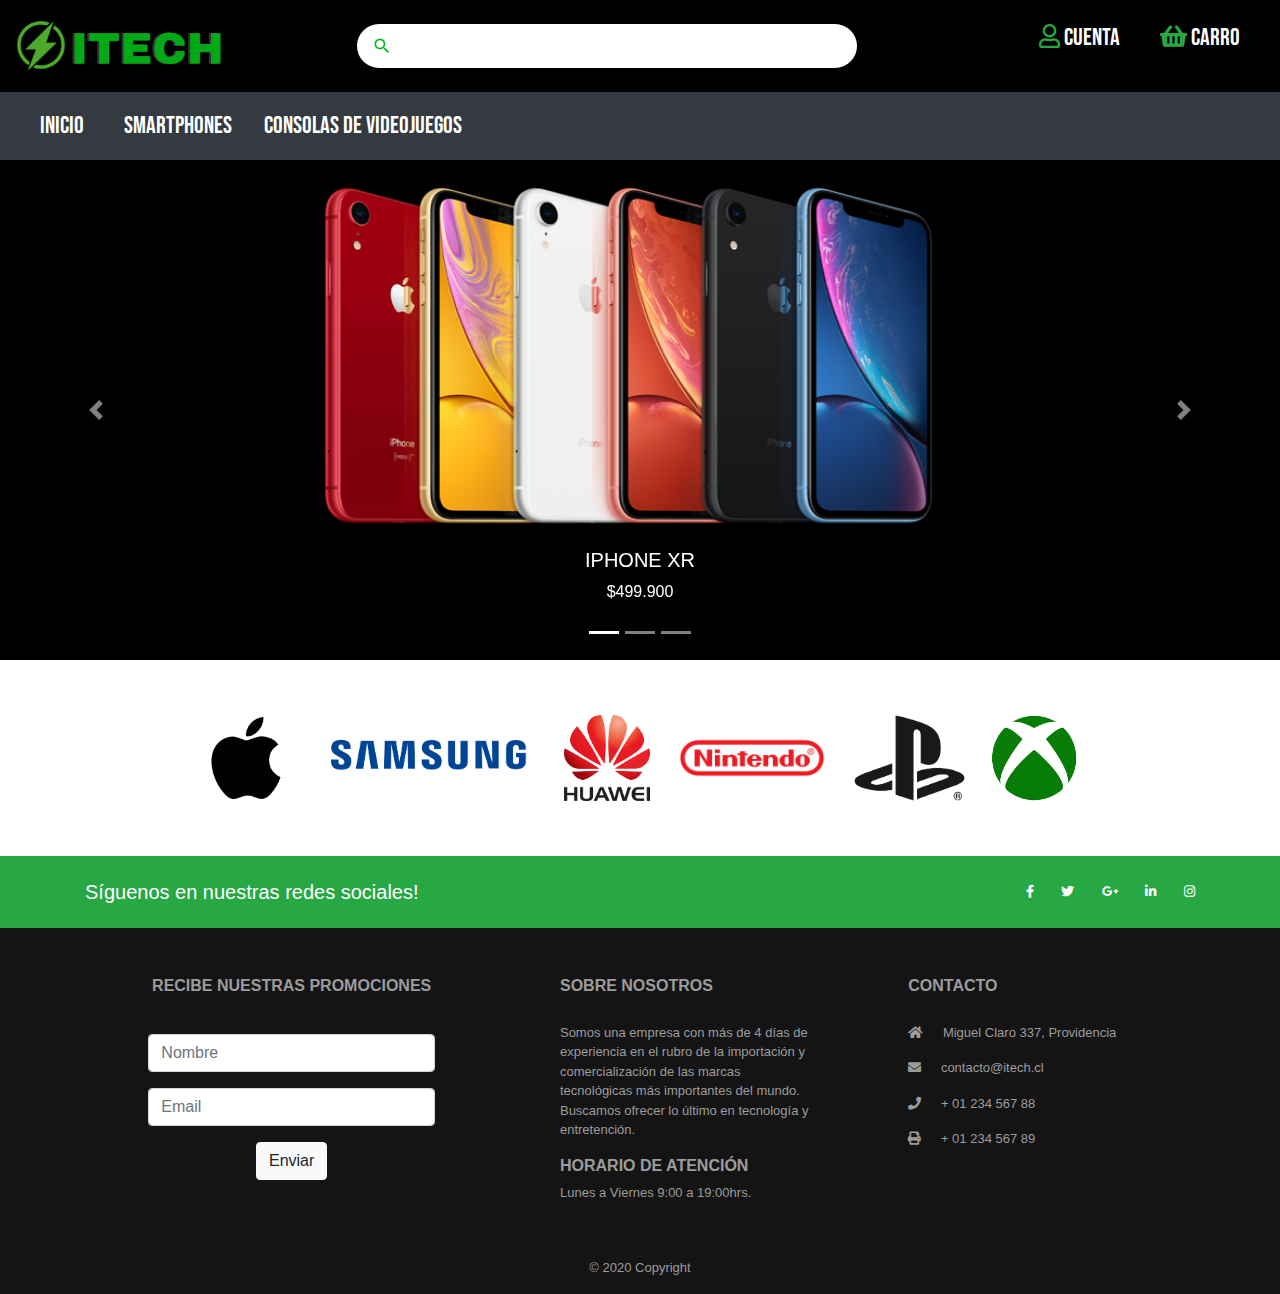
<file: index.html>
<!DOCTYPE html>
<html lang="en">

<head>
  <meta charset="UTF-8">
  <meta name="viewport" content="width=device-width, initial-scale=1.0">
  <link rel="stylesheet" href="https://stackpath.bootstrapcdn.com/bootstrap/4.4.1/css/bootstrap.min.css"
    integrity="sha384-Vkoo8x4CGsO3+Hhxv8T/Q5PaXtkKtu6ug5TOeNV6gBiFeWPGFN9MuhOf23Q9Ifjh" crossorigin="anonymous">
  <link href="https://fonts.googleapis.com/css?family=Bebas+Neue&display=swap" rel="stylesheet">
  <link rel="stylesheet" href="css/style.css">
  <link rel="stylesheet" href="https://cdnjs.cloudflare.com/ajax/libs/font-awesome/5.9.0/css/all.css">
  <script src="https://code.jquery.com/jquery-3.4.1.slim.min.js"
    integrity="sha384-J6qa4849blE2+poT4WnyKhv5vZF5SrPo0iEjwBvKU7imGFAV0wwj1yYfoRSJoZ+n"
    crossorigin="anonymous"></script>
  <script src="https://cdn.jsdelivr.net/npm/popper.js@1.16.0/dist/umd/popper.min.js"
    integrity="sha384-Q6E9RHvbIyZFJoft+2mJbHaEWldlvI9IOYy5n3zV9zzTtmI3UksdQRVvoxMfooAo"
    crossorigin="anonymous"></script>
  <script src="https://stackpath.bootstrapcdn.com/bootstrap/4.4.1/js/bootstrap.min.js"
    integrity="sha384-wfSDF2E50Y2D1uUdj0O3uMBJnjuUD4Ih7YwaYd1iqfktj0Uod8GCExl3Og8ifwB6"
    crossorigin="anonymous"></script>
  <link rel="icon" href="img/thunder.png">
  <title>Itech | Inicio </title>
</head>

<body>
  <!-- Navbar 1 -->
  <nav class="navbar top-navbar navbar-expand-lg d-flex justify-content-between py-3">
    <a class="text-decoration-none" href="index.html"><img src="img/thunder.png" width="50" alt=""> <img
        src="img/ITECH.png" height="45" alt=""></a>
    <form class=" navbar-search form-inline my-2 ">
      <div class="big-input-bar">
        <div class="search-icon-box">
          <span class="search-icon">
            <svg focusable="false" xmlns="http://www.w3.org/2000/svg" viewBox="0 0 24 24">
              <path
                d="M15.5 14h-.79l-.28-.27A6.471 6.471 0 0 0 16 9.5 6.5 6.5 0 1 0 9.5 16c1.61 0 3.09-.59 4.23-1.57l.27.28v.79l5 4.99L20.49 19l-4.99-5zm-6 0C7.01 14 5 11.99 5 9.5S7.01 5 9.5 5 14 7.01 14 9.5 11.99 14 9.5 14z">
              </path>
            </svg>
          </span>
        </div>
        <div class="input-bar">
          <input class="input" type="text">
        </div>
      </div>
    </form>
    <div>
      <ul>
        <li class="dropdown mx-2">
          <a class="text-white pb-5 text-decoration-none mr-4" href="#" id="navbarDropdown" role="button"
            data-toggle="dropdown" aria-haspopup="true" aria-expanded="false">
            <i class="far fa-user text-success"></i> <span class="topnav-item">CUENTA</span>
          </a>
          <div class="dropdown-menu text-left" aria-labelledby="navbarDropdown">
            <a class="dropdown-item text-dark my-1" href="#" data-toggle="modal" data-target="#loginModal">INICIAR
              SESIÓN</a>
            <a class="dropdown-item text-dark my-1" href="#" data-toggle="modal" data-target="#signupModal">CREAR
              CUENTA</a>
          </div>
        </li>
        <li class="mx-2">
          <a class="text-white text-decoration-none mr-3" href="#"><i class="fas fa-shopping-basket text-success"></i>
            <span class="topnav-item">CARRO</span></a>
        </li>
      </ul>
    </div>
  </nav>
  <!-- Navbar 2 -->
  <nav class="navbar navbar-expand-lg navbar-dark bg-dark">
    <button class="navbar-toggler" type="button" data-toggle="collapse" data-target="#navbarNav"
      aria-controls="navbarNav" aria-expanded="false" aria-label="Toggle navigation">
      <span class="navbar-toggler-icon"></span>
    </button>
    <div class="collapse navbar-collapse" id="navbarNav">
      <ul class="navbar-nav">
        <li class="nav-item mx-3">
          <a class="nav-link text-white" href="index.html">INICIO</a>
        </li>
        <li class="nav-item dropdown mt-2 mx-3">
          <a class="text-white pb-5 text-decoration-none" href="#" id="navbarDropdown" role="button"
            data-toggle="dropdown" aria-haspopup="true" aria-expanded="false">
            Smartphones
          </a>
          <div class="dropdown-menu text-center" aria-labelledby="navbarDropdown">
            <a class="dropdown-item text-dark px-3 py-1" href="iphones.html">iPhone</a>
            <a class="dropdown-item text-dark px-3 py-1" href="samsungs.html">Samsung</a>
            <a class="dropdown-item text-dark px-3 py-1" href="huawei.html">Huawei</a>
          </div>
        </li>
        <li class="nav-item dropdown mt-2 mx-3">
          <a class="text-white pb-5 text-decoration-none" href="#" id="navbarDropdown" role="button"
            data-toggle="dropdown" aria-haspopup="true" aria-expanded="false">
            Consolas de videojuegos
          </a>
          <div class="dropdown-menu text-center" aria-labelledby="navbarDropdown">
            <a class="dropdown-item text-dark px-3 py-1" href="nintendo.html">NINTENDO</a>
            <a class="dropdown-item text-dark px-3 py-1" href="playstation.html">PLAYSTATION</a>
            <a class="dropdown-item text-dark px-3 py-1" href="xbox.html">XBOX</a>
          </div>
        </li>
      </ul>
    </div>
  </nav>
  <!-- Carousel -->
  <div id="carouselExampleCaptions" class="carousel slide carousel-fade" data-ride="carousel">
    <ol class="carousel-indicators">
      <li data-target="#carouselExampleCaptions" data-slide-to="0" class="active"></li>
      <li data-target="#carouselExampleCaptions" data-slide-to="1"></li>
      <li data-target="#carouselExampleCaptions" data-slide-to="2"></li>
    </ol>
    <div class="carousel-inner">
      <div class="carousel-item active">
        <a href="iphones.html"><img src="img/iphones.jpg" class="d-block w-100" alt="..."></a>
        <div class="carousel-caption d-none d-md-block">
          <h5>IPHONE XR</h5>
          <p>$499.900</p>
        </div>
      </div>
      <div class="carousel-item">
        <a href="nintendo.html"><img src="img/switch.jpg" class="d-block w-100" alt="..."></a>
        <div class="carousel-caption d-none d-md-block">
          <h5>NINTENDO SWITCH</h5>
          <p>$299.990</p>
        </div>
      </div>
      <div class="carousel-item">
        <a href="xbox.html"><img src="img/xbox.jpg" class="d-block w-100" alt="..."></a>
        <div class="carousel-caption d-none d-md-block">
          <h5>XBOX ONE</h5>
          <p>$349.990</p>
        </div>
      </div>
    </div>
    <a class="carousel-control-prev" href="#carouselExampleCaptions" role="button" data-slide="prev">
      <span class="carousel-control-prev-icon" aria-hidden="true"></span>
      <span class="sr-only">Previous</span>
    </a>
    <a class="carousel-control-next" href="#carouselExampleCaptions" role="button" data-slide="next">
      <span class="carousel-control-next-icon" aria-hidden="true"></span>
      <span class="sr-only">Next</span>
    </a>
  </div>
  <!-- Logos -->
  <div class="logos container my-5">
    <div class="row justify-content-center">
      <div class="logo">
        <a href="iphones.html"><img src="img/Logo-apple.png" class="btn" height="100" alt=""></a>
      </div>
      <div class="logo">
        <a href="samsungs.html"><img src="img/Logo-Samsung.png" class="btn" height="100" alt=""></a>
      </div>
      <div class="logo">
        <a href="huawei.html"><img src="img/Logo-huawei.png" class="btn" height="100" alt=""></a>
      </div>
      <div class="logo">
        <a href="nintendo.html"><img src="img/Logo-nintendo.png" class="btn" height="100" alt=""></a>
      </div>
      <div class="logo">
        <a href="playstation.html"><img src="img/Logo-play.png" class="btn" height="100" alt=""></a>
      </div>
      <div class="logo">
        <a href="xbox.html"><img src="img/Logo-xbox.png" class="btn" height="100" alt=""></a>
      </div>
    </div>
  </div>

  <!-- Footer -->
  <footer class="page-footer font-small footer">
    <div class="bg-success">
      <div class="container">

        <div class="row py-4 d-flex align-items-center text-white">

          <div class="col-md-6 col-lg-5 text-center text-md-left mb-4 mb-md-0">
            <h5 class="mb-0">Síguenos en nuestras redes sociales!</h5>
          </div>

          <div class="col-md-6 col-lg-7 text-center text-md-right">

            <a class="fb-ic">
              <i class="fab fa-facebook-f white-text mr-4"> </i>
            </a>
            <a class="tw-ic">
              <i class="fab fa-twitter white-text mr-4"> </i>
            </a>
            <a class="gplus-ic">
              <i class="fab fa-google-plus-g white-text mr-4"> </i>
            </a>
            <a class="li-ic">
              <i class="fab fa-linkedin-in white-text mr-4"> </i>
            </a>
            <a class="ins-ic">
              <i class="fab fa-instagram white-text"> </i>
            </a>

          </div>

        </div>

      </div>
    </div>

    <div class="container text-center text-md-left mt-5">

      <div class="row mt-3">

        <div class="col-md-4 mx-auto mb-4">

          <h6 class="text-uppercase font-weight-bold text-center">Recibe nuestras promociones</h6>
          <hr class=" accent-2 mb-4 mt-0 d-inline-block mx-auto" style="width: 60px;">
          <div class="row justify-content-center">
            <div class="col-10">
              <form class="promo-section" action="index.html" name="form" method="POST">
                <div class="form-group">
                  <input type="text" class="form-control" name="name" placeholder="Nombre">
                </div>
                <div class="form-group">
                  <input type="email" class="form-control" name="email" id="exampleInputEmail1" placeholder="Email"
                    aria-describedby="emailHelp">
                </div>
                <div class="text-center">
                  <button type="submit" class="btn btn-light">Enviar</button>
                </div>
              </form>
            </div>
          </div>

        </div>
        <div class="col-md-3 mx-auto mb-4">
          <h6 class="text-uppercase font-weight-bold">Sobre nosotros</h6>
          <hr class=" accent-2 mb-2 mt-0 d-inline-block mx-auto" style="width: 60px;">
          <p class="footer-us">
            Somos una empresa con más de 4 días de experiencia en el rubro de la importación y comercialización de las
            marcas tecnológicas más importantes del mundo. Buscamos ofrecer lo último en tecnología y entretención.
          </p>
          <h6 class="text-uppercase font-weight-bold">Horario de atención</h6>
          <p>Lunes a Viernes 9:00 a 19:00hrs.</p>
        </div>
        <div class="col-md-4 col-lg-3 col-xl-3 mx-auto mb-md-0 mb-4">
          <h6 class="text-uppercase font-weight-bold">Contacto</h6>
          <hr class=" accent-2 mb-2 mt-0 d-inline-block mx-auto" style="width: 60px;">
          <p>
            <i class="fas fa-home mr-3"></i> Miguel Claro 337, Providencia</p>
          <p>
            <i class="fas fa-envelope mr-3"></i> contacto@itech.cl</p>
          <p>
            <i class="fas fa-phone mr-3"></i> + 01 234 567 88</p>
          <p>
            <i class="fas fa-print mr-3"></i> + 01 234 567 89</p>
        </div>
      </div>
    </div>
    <div class="footer-copyright text-center py-3">© 2020 Copyright
    </div>
  </footer>

  <!--Modal log in -->
  <div class="modal fade" id="loginModal" tabindex="-1" role="dialog" aria-labelledby="exampleModalLabel"
    aria-hidden="true">
    <div class="modal-dialog" role="document">
      <div class="modal-content">
        <div class="modal-header">
          <h5 class="modal-title" id="exampleModalLabel">Iniciar Sesión</h5>
          <button type="button" class="close" data-dismiss="modal" aria-label="Close">
            <span aria-hidden="true">&times;</span>
          </button>
        </div>
        <div class="modal-body">
          <div class="col">
            <form class="promo-section" action="index.html" name="form" method="POST">
              <div class="form-group">
                <label class="sr-only" for="inlineFormInputGroupUsername">Nombre de usuario</label>
                <div class="input-group">
                  <div class="input-group-prepend">
                    <div class="input-group-text"><i class="fas fa-user"></i></div>
                  </div>
                  <input type="text" class="form-control" id="inlineFormInputGroupUsername"
                    placeholder="Nombre de usuario">
                </div>
              </div>
              <div class="form-group">
                <label class="sr-only" for="inlineFormInputGroupUsername">Contraseña</label>
                <div class="input-group">
                  <div class="input-group-prepend">
                    <div class="input-group-text"><i class="fas fa-key"></i></div>
                  </div>
                  <input type="password" class="form-control" id="inlineFormInputGroupUsername"
                    placeholder="Contraseña">
                </div>
              </div>
            </form>
          </div>
        </div>
        <div class="modal-footer">
          <button type="button" class="btn btn-secondary rounded-0" data-dismiss="modal">Cerrar</button>
          <button type="button" class="btn btn-success rounded-0">Iniciar sesión</button>
        </div>
      </div>
    </div>
  </div>

  <!--Modal sign up -->
  <div class="modal fade" id="signupModal" tabindex="-1" role="dialog" aria-labelledby="exampleModalLabel"
    aria-hidden="true">
    <div class="modal-dialog" role="document">
      <div class="modal-content">
        <div class="modal-header">
          <h5 class="modal-title" id="exampleModalLabel">Crear cuenta</h5>
          <button type="button" class="close" data-dismiss="modal" aria-label="Close">
            <span aria-hidden="true">&times;</span>
          </button>
        </div>
        <div class="modal-body">
          <div class="col">
            <form class="promo-section" action="index.html" name="form" method="POST">
              <div class="form-group">
                <label class="sr-only" for="inlineFormInputGroupUsername">Nombre de usuario</label>
                <div class="input-group">
                  <div class="input-group-prepend">
                    <div class="input-group-text"><i class="fas fa-user"></i></div>
                  </div>
                  <input type="text" class="form-control" id="inlineFormInputGroupUsername"
                    placeholder="Nombre de usuario">
                </div>
              </div>
              <div class="form-group">
                <label class="sr-only" for="inlineFormInputGroupUsername">Contraseña</label>
                <div class="input-group">
                  <div class="input-group-prepend">
                    <div class="input-group-text"><i class="fas fa-key"></i></div>
                  </div>
                  <input type="password" class="form-control" id="inlineFormInputGroupUsername"
                    placeholder="Contraseña">
                </div>
              </div>
              <div class="form-group">
                <label class="sr-only" for="inlineFormInputGroupUsername">Confirmar contraseña</label>
                <div class="input-group">
                  <div class="input-group-prepend">
                    <div class="input-group-text"><i class="fas fa-key"></i></div>
                  </div>
                  <input type="password" class="form-control" id="inlineFormInputGroupUsername"
                    placeholder="Confirmar contraseña">
                </div>
              </div>
            </form>
          </div>
        </div>
        <div class="modal-footer">
          <button type="button" class="btn btn-secondary rounded-0" data-dismiss="modal">Cerrar</button>
          <button type="button" class="btn btn-success rounded-0">Crear</button>
        </div>
      </div>
    </div>
  </div>

</body>

</html>
</file>
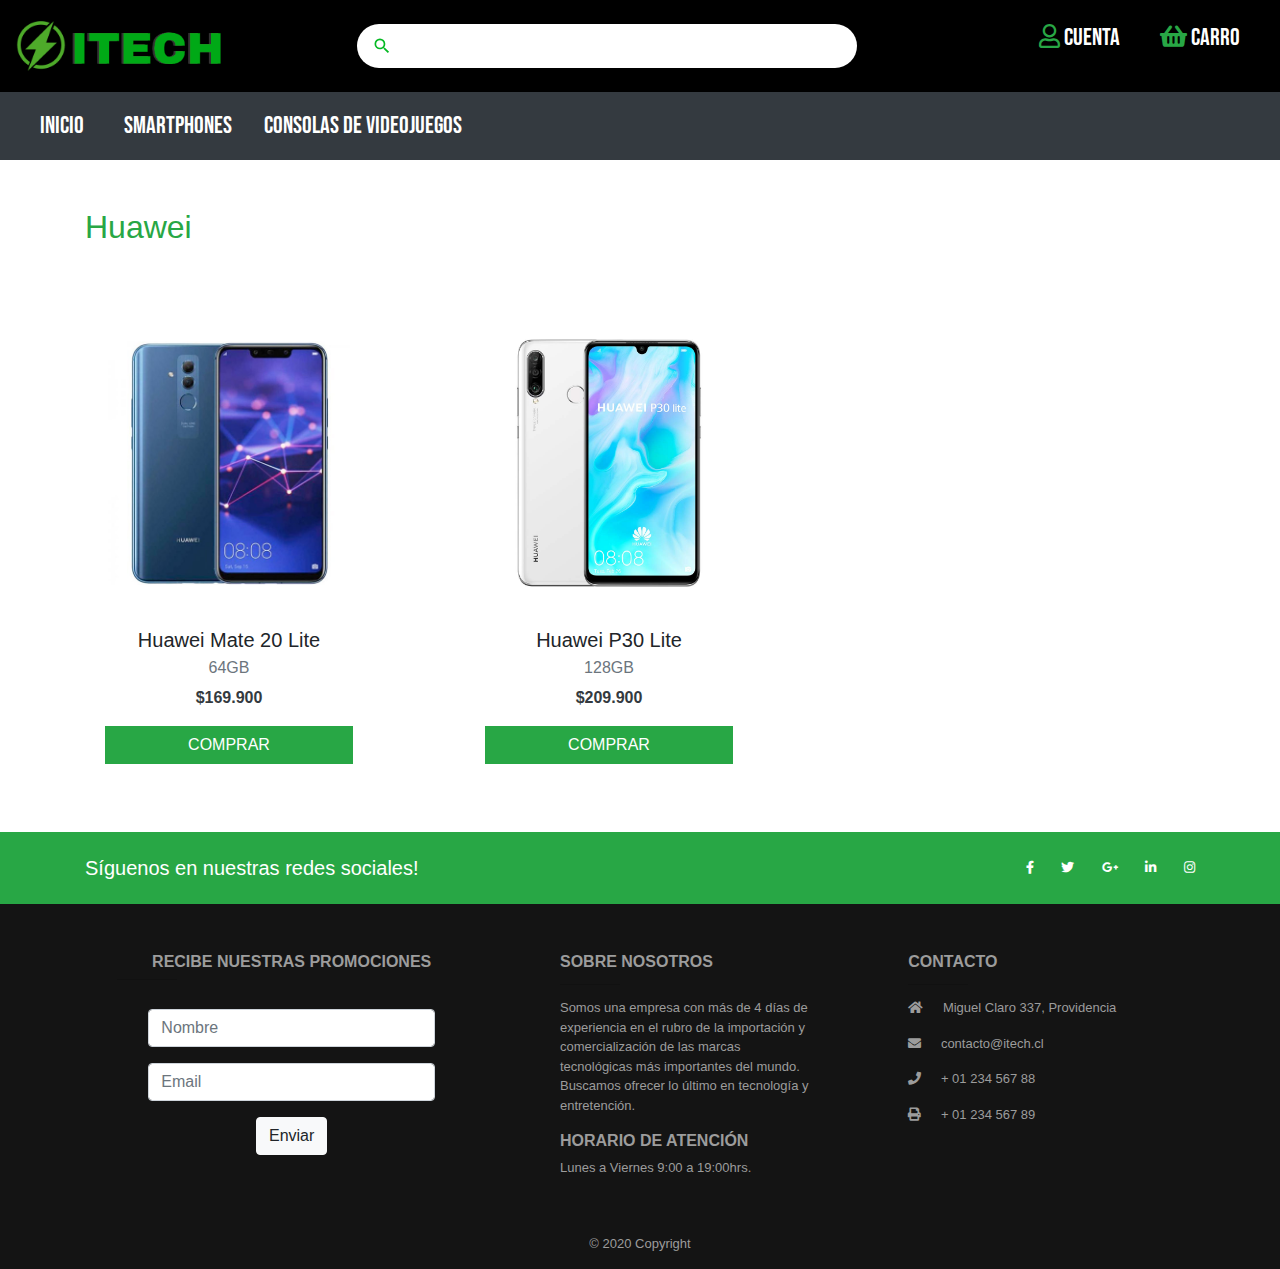
<file: huawei.html>
<!DOCTYPE html>
<html lang="en">

<head>
  <meta charset="UTF-8">
  <meta name="viewport" content="width=device-width, initial-scale=1.0">
  <link rel="stylesheet" href="https://stackpath.bootstrapcdn.com/bootstrap/4.4.1/css/bootstrap.min.css"
    integrity="sha384-Vkoo8x4CGsO3+Hhxv8T/Q5PaXtkKtu6ug5TOeNV6gBiFeWPGFN9MuhOf23Q9Ifjh" crossorigin="anonymous">
  <link href="https://fonts.googleapis.com/css?family=Bebas+Neue&display=swap" rel="stylesheet">
  <link rel="stylesheet" href="css/style.css">
  <link rel="stylesheet" href="https://cdnjs.cloudflare.com/ajax/libs/font-awesome/5.9.0/css/all.css">
  <script src="https://code.jquery.com/jquery-3.4.1.slim.min.js"
    integrity="sha384-J6qa4849blE2+poT4WnyKhv5vZF5SrPo0iEjwBvKU7imGFAV0wwj1yYfoRSJoZ+n"
    crossorigin="anonymous"></script>
  <script src="https://cdn.jsdelivr.net/npm/popper.js@1.16.0/dist/umd/popper.min.js"
    integrity="sha384-Q6E9RHvbIyZFJoft+2mJbHaEWldlvI9IOYy5n3zV9zzTtmI3UksdQRVvoxMfooAo"
    crossorigin="anonymous"></script>
  <script src="https://stackpath.bootstrapcdn.com/bootstrap/4.4.1/js/bootstrap.min.js"
    integrity="sha384-wfSDF2E50Y2D1uUdj0O3uMBJnjuUD4Ih7YwaYd1iqfktj0Uod8GCExl3Og8ifwB6"
    crossorigin="anonymous"></script>
  <link rel="icon" href="img/thunder.png">
  <title>Itech | Huawei </title>
</head>

<body>
  <!-- Navbar 1 -->
  <nav class="navbar top-navbar navbar-expand-lg d-flex justify-content-between py-3">
    <a class="text-decoration-none" href="index.html"><img src="img/thunder.png" width="50" alt=""> <img
        src="img/ITECH.png" height="45" alt=""></a>
    <form class=" navbar-search form-inline my-2 ">
      <div class="big-input-bar">
        <div class="search-icon-box">
          <span class="search-icon">
            <svg focusable="false" xmlns="http://www.w3.org/2000/svg" viewBox="0 0 24 24">
              <path
                d="M15.5 14h-.79l-.28-.27A6.471 6.471 0 0 0 16 9.5 6.5 6.5 0 1 0 9.5 16c1.61 0 3.09-.59 4.23-1.57l.27.28v.79l5 4.99L20.49 19l-4.99-5zm-6 0C7.01 14 5 11.99 5 9.5S7.01 5 9.5 5 14 7.01 14 9.5 11.99 14 9.5 14z">
              </path>
            </svg>
          </span>
        </div>
        <div class="input-bar">
          <input class="input" type="text">
        </div>
      </div>
    </form>
    <div>
      <ul>
        <li class="dropdown mx-2">
          <a class="text-white pb-5 text-decoration-none mr-4" href="#" id="navbarDropdown" role="button"
            data-toggle="dropdown" aria-haspopup="true" aria-expanded="false">
            <i class="far fa-user text-success"></i> <span class="topnav-item">CUENTA</span>
          </a>
          <div class="dropdown-menu text-left" aria-labelledby="navbarDropdown">
            <a class="dropdown-item text-dark my-1" href="#" data-toggle="modal" data-target="#loginModal">INICIAR
              SESIÓN</a>
            <a class="dropdown-item text-dark my-1" href="#" data-toggle="modal" data-target="#signupModal">CREAR
              CUENTA</a>
          </div>
        </li>
        <li class="mx-2">
          <a class="text-white text-decoration-none mr-3" href="#"><i class="fas fa-shopping-basket text-success"></i>
            <span class="topnav-item">CARRO</span></a>
        </li>
      </ul>
    </div>
  </nav>
  <!-- Navbar 2 -->
  <nav class="navbar navbar-expand-lg navbar-dark bg-dark">
    <button class="navbar-toggler" type="button" data-toggle="collapse" data-target="#navbarNav"
      aria-controls="navbarNav" aria-expanded="false" aria-label="Toggle navigation">
      <span class="navbar-toggler-icon"></span>
    </button>
    <div class="collapse navbar-collapse" id="navbarNav">
      <ul class="navbar-nav">
        <li class="nav-item mx-3">
          <a class="nav-link text-white" href="index.html">INICIO</a>
        </li>
        <li class="nav-item dropdown mt-2 mx-3">
          <a class="text-white pb-5 text-decoration-none" href="#" id="navbarDropdown" role="button"
            data-toggle="dropdown" aria-haspopup="true" aria-expanded="false">
            Smartphones
          </a>
          <div class="dropdown-menu text-center" aria-labelledby="navbarDropdown">
            <a class="dropdown-item text-dark px-3 py-1" href="iphones.html">iPhone</a>
            <a class="dropdown-item text-dark px-3 py-1" href="samsungs.html">Samsung</a>
            <a class="dropdown-item text-dark px-3 py-1" href="huawei.html">Huawei</a>
          </div>
        </li>
        <li class="nav-item dropdown mt-2 mx-3">
          <a class="text-white pb-5 text-decoration-none" href="#" id="navbarDropdown" role="button"
            data-toggle="dropdown" aria-haspopup="true" aria-expanded="false">
            Consolas de videojuegos
          </a>
          <div class="dropdown-menu text-center" aria-labelledby="navbarDropdown">
            <a class="dropdown-item text-dark px-3 py-1" href="nintendo.html">NINTENDO</a>
            <a class="dropdown-item text-dark px-3 py-1" href="playstation.html">PLAYSTATION</a>
            <a class="dropdown-item text-dark px-3 py-1" href="xbox.html">XBOX</a>
          </div>
        </li>
      </ul>
    </div>
  </nav>

  <!-- Catalogue -->
  <div class="container my-5">
    <h2 class="text-success">Huawei</h2>
    <div class="row justify-content-start mt-4">
      <div class="col-sm-12 col-md-6 col-lg-4 col-xl-4 mt-5">
        <div class="card card-phones border-0 text-center" style="width: 18rem;">
          <img src="img/huaweimate20lite.png" class="card-img-top"  alt="..." data-toggle="modal"
            data-target="#iphoneModal">
          <div class="card-body">
            <h5 class="card-title">Huawei Mate 20 Lite</h5>
            <h6 class="card-subtitle text-muted">64GB</h6>
            <div class="card-prices pt-2">
              <p class="text-dark font-weight-bold text-center">$169.900</p>
            </div>
            <button type="button" class="btn btn-success btn-block rounded-0" data-toggle="modal"
              data-target="#iphoneModal">
              COMPRAR
            </button>
          </div>
        </div>
      </div>
      <div class="col-sm-12 col-md-6 col-lg-4 col-xl-4 mt-5">
        <div class="card card-phones border-0 text-center" style="width: 18rem;">
          <img src="img/huaweip30lite.png" class="card-img-top" alt="...">
          <div class="card-body">
            <h5 class="card-title">Huawei P30 Lite</h5>
            <h6 class="card-subtitle text-muted">128GB</h6>
            <div class="card-prices pt-2">
              <p class="text-dark font-weight-bold text-center">$209.900</p>
            </div>
            <button type="button" class="btn btn-success btn-block rounded-0" data-toggle="modal"
              data-target="#exampleModal">
              COMPRAR
            </button>
          </div>
        </div>
      </div>
    </div>
  </div>

  <!-- Modal -->
  <div class="modal fade bd-example-modal-lg" id="iphoneModal" tabindex="-1" role="dialog"
    aria-labelledby="exampleModalCenterTitle" aria-hidden="true">
    <div class="modal-dialog modal-lg modal-dialog-centered modal-dialog-scrollable" role="document">
      <div class="modal-content">
        <div class="modal-header">
          <h4 class="modal-title" id="exampleModalCenterTitle">Huawei Mate 20 Lite</h4>
          <button type="button" class="close" data-dismiss="modal" aria-label="Close">
            <span aria-hidden="true">&times;</span>
          </button>
        </div>
        <div class="modal-body">
          <div class="row">
            <div class="col">
              <img src="img/huaweimate20lite.png" height="500" width="500" alt="">
              <h5>Procesador y memoria:</h5>
              <p class="text-muted text-justify">Dentro del Mate 20 Lite de Huawei encontramos un procesador Kirin 710 2.2GHz, acompañado de 4GB de memoria RAM. Además, cuenta con 64GB de almacenamiento y la memoria interna puede ser ampliada vía microSD . La cámara trasera es de resolución Dual, 20MP+2MP con captura de video , y la energía es provista por una batería de 3750 mAh. El Mate 20 Lite también tiene Radio FM.</p>
            </div>
            <div class="col">
              <h4>Descripción</h4>
              <p>Android 8.1 es el sistema operativo del Huawei Mate 20 Lite , que en cuanto a dimensiones tiene un perfil de 7.6 mm y un peso de 172 g . Entre las características del Huawei Mate 20 Lite se destaca una pantalla de 6.3″ con una resolución de 1080 x 2340 pixels.</p>
            </div>
          </div>
        </div>
        <div class="modal-footer justify-content-center">
          <button type="button" class="btn btn-secondary col-5 rounded-0" data-dismiss="modal">CERRAR</button>
          <button type="button" class="btn btn-success col-5 rounded-0">IR A COMPRA</button>
        </div>
      </div>
    </div>
  </div>
  <!-- Footer -->
  <footer class="page-footer font-small footer">
    <div class="bg-success">
      <div class="container">

        <div class="row py-4 d-flex align-items-center text-white">

          <div class="col-md-6 col-lg-5 text-center text-md-left mb-4 mb-md-0">
            <h5 class="mb-0">Síguenos en nuestras redes sociales!</h5>
          </div>

          <div class="col-md-6 col-lg-7 text-center text-md-right">

            <a class="fb-ic">
              <i class="fab fa-facebook-f white-text mr-4"> </i>
            </a>
            <a class="tw-ic">
              <i class="fab fa-twitter white-text mr-4"> </i>
            </a>
            <a class="gplus-ic">
              <i class="fab fa-google-plus-g white-text mr-4"> </i>
            </a>
            <a class="li-ic">
              <i class="fab fa-linkedin-in white-text mr-4"> </i>
            </a>
            <a class="ins-ic">
              <i class="fab fa-instagram white-text"> </i>
            </a>

          </div>

        </div>

      </div>
    </div>

    <div class="container text-center text-md-left mt-5">

      <div class="row mt-3">

        <div class="col-md-4 mx-auto mb-4">

          <h6 class="text-uppercase font-weight-bold text-center">Recibe nuestras promociones</h6>
          <hr class=" accent-2 mb-4 mt-0 d-inline-block mx-auto" style="width: 60px;">
          <div class="row justify-content-center">
            <div class="col-10">
              <form class="promo-section" action="index.html" name="form" method="POST">
                <div class="form-group">
                  <input type="text" class="form-control" name="name" placeholder="Nombre">
                </div>
                <div class="form-group">
                  <input type="email" class="form-control" name="email" id="exampleInputEmail1" placeholder="Email"
                    aria-describedby="emailHelp">
                </div>
                <div class="text-center">
                  <button type="submit" class="btn btn-light">Enviar</button>
                </div>
              </form>
            </div>
          </div>

        </div>
        <div class="col-md-3 mx-auto mb-4">
          <h6 class="text-uppercase font-weight-bold">Sobre nosotros</h6>
          <hr class=" accent-2 mb-2 mt-0 d-inline-block mx-auto" style="width: 60px;">
          <p class="footer-us">
            Somos una empresa con más de 4 días de experiencia en el rubro de la importación y comercialización de las
            marcas tecnológicas más importantes del mundo. Buscamos ofrecer lo último en tecnología y entretención.
          </p>
          <h6 class="text-uppercase font-weight-bold">Horario de atención</h6>
          <p>Lunes a Viernes 9:00 a 19:00hrs.</p>
        </div>
        <div class="col-md-4 col-lg-3 col-xl-3 mx-auto mb-md-0 mb-4">
          <h6 class="text-uppercase font-weight-bold">Contacto</h6>
          <hr class=" accent-2 mb-2 mt-0 d-inline-block mx-auto" style="width: 60px;">
          <p>
            <i class="fas fa-home mr-3"></i> Miguel Claro 337, Providencia</p>
          <p>
            <i class="fas fa-envelope mr-3"></i> contacto@itech.cl</p>
          <p>
            <i class="fas fa-phone mr-3"></i> + 01 234 567 88</p>
          <p>
            <i class="fas fa-print mr-3"></i> + 01 234 567 89</p>
        </div>
      </div>
    </div>
    <div class="footer-copyright text-center py-3">© 2020 Copyright
    </div>
  </footer>

  <!--Modal log in -->
  <div class="modal fade" id="loginModal" tabindex="-1" role="dialog" aria-labelledby="exampleModalLabel"
    aria-hidden="true">
    <div class="modal-dialog" role="document">
      <div class="modal-content">
        <div class="modal-header">
          <h5 class="modal-title" id="exampleModalLabel">Iniciar Sesión</h5>
          <button type="button" class="close" data-dismiss="modal" aria-label="Close">
            <span aria-hidden="true">&times;</span>
          </button>
        </div>
        <div class="modal-body">
          <div class="col">
            <form class="promo-section" action="index.html" name="form" method="POST">
              <div class="form-group">
                <label class="sr-only" for="inlineFormInputGroupUsername">Nombre de usuario</label>
                <div class="input-group">
                  <div class="input-group-prepend">
                    <div class="input-group-text"><i class="fas fa-user"></i></div>
                  </div>
                  <input type="text" class="form-control" id="inlineFormInputGroupUsername"
                    placeholder="Nombre de usuario">
                </div>
              </div>
              <div class="form-group">
                <label class="sr-only" for="inlineFormInputGroupUsername">Contraseña</label>
                <div class="input-group">
                  <div class="input-group-prepend">
                    <div class="input-group-text"><i class="fas fa-key"></i></div>
                  </div>
                  <input type="password" class="form-control" id="inlineFormInputGroupUsername"
                    placeholder="Contraseña">
                </div>
              </div>
            </form>
          </div>
        </div>
        <div class="modal-footer">
          <button type="button" class="btn btn-secondary rounded-0" data-dismiss="modal">Cerrar</button>
          <button type="button" class="btn btn-success rounded-0">Iniciar sesión</button>
        </div>
      </div>
    </div>
  </div>

  <!--Modal sign up -->
  <div class="modal fade" id="signupModal" tabindex="-1" role="dialog" aria-labelledby="exampleModalLabel"
    aria-hidden="true">
    <div class="modal-dialog" role="document">
      <div class="modal-content">
        <div class="modal-header">
          <h5 class="modal-title" id="exampleModalLabel">Crear cuenta</h5>
          <button type="button" class="close" data-dismiss="modal" aria-label="Close">
            <span aria-hidden="true">&times;</span>
          </button>
        </div>
        <div class="modal-body">
          <div class="col">
            <form class="promo-section" action="index.html" name="form" method="POST">
              <div class="form-group">
                <label class="sr-only" for="inlineFormInputGroupUsername">Nombre de usuario</label>
                <div class="input-group">
                  <div class="input-group-prepend">
                    <div class="input-group-text"><i class="fas fa-user"></i></div>
                  </div>
                  <input type="text" class="form-control" id="inlineFormInputGroupUsername"
                    placeholder="Nombre de usuario">
                </div>
              </div>
              <div class="form-group">
                <label class="sr-only" for="inlineFormInputGroupUsername">Contraseña</label>
                <div class="input-group">
                  <div class="input-group-prepend">
                    <div class="input-group-text"><i class="fas fa-key"></i></div>
                  </div>
                  <input type="password" class="form-control" id="inlineFormInputGroupUsername"
                    placeholder="Contraseña">
                </div>
              </div>
              <div class="form-group">
                <label class="sr-only" for="inlineFormInputGroupUsername">Confirmar contraseña</label>
                <div class="input-group">
                  <div class="input-group-prepend">
                    <div class="input-group-text"><i class="fas fa-key"></i></div>
                  </div>
                  <input type="password" class="form-control" id="inlineFormInputGroupUsername"
                    placeholder="Confirmar contraseña">
                </div>
              </div>
            </form>
          </div>
        </div>
        <div class="modal-footer">
          <button type="button" class="btn btn-secondary rounded-0" data-dismiss="modal">Cerrar</button>
          <button type="button" class="btn btn-success rounded-0">Cerrar</button>
        </div>
      </div>
    </div>
  </div>

</body>

</html>
</file>
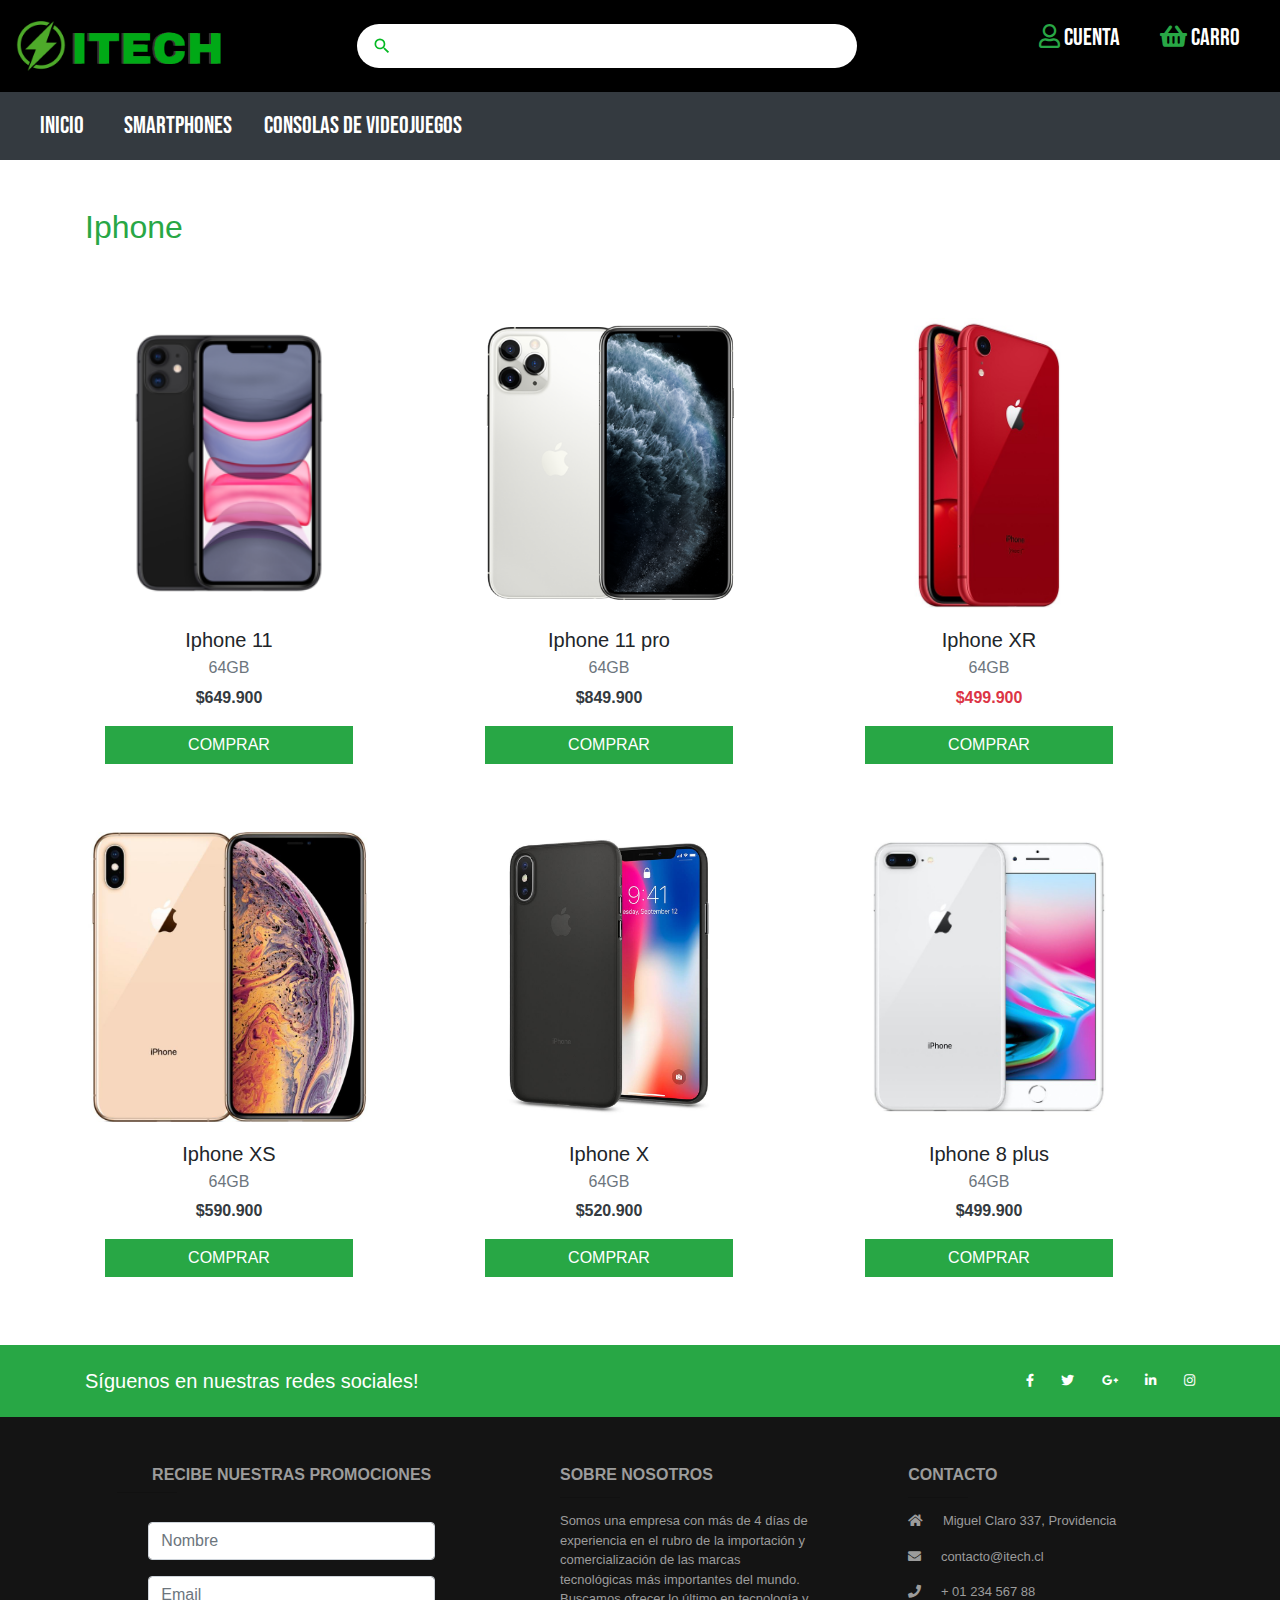
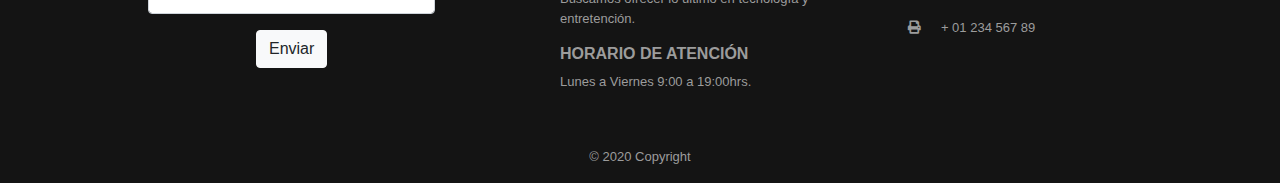
<file: iphones.html>
<!DOCTYPE html>
<html lang="en">

<head>
  <meta charset="UTF-8">
  <meta name="viewport" content="width=device-width, initial-scale=1.0">
  <link rel="stylesheet" href="https://stackpath.bootstrapcdn.com/bootstrap/4.4.1/css/bootstrap.min.css"
    integrity="sha384-Vkoo8x4CGsO3+Hhxv8T/Q5PaXtkKtu6ug5TOeNV6gBiFeWPGFN9MuhOf23Q9Ifjh" crossorigin="anonymous">
  <link href="https://fonts.googleapis.com/css?family=Bebas+Neue&display=swap" rel="stylesheet">
  <link rel="stylesheet" href="css/style.css">
  <link rel="stylesheet" href="https://cdnjs.cloudflare.com/ajax/libs/font-awesome/5.9.0/css/all.css">
  <script src="https://code.jquery.com/jquery-3.4.1.slim.min.js"
    integrity="sha384-J6qa4849blE2+poT4WnyKhv5vZF5SrPo0iEjwBvKU7imGFAV0wwj1yYfoRSJoZ+n"
    crossorigin="anonymous"></script>
  <script src="https://cdn.jsdelivr.net/npm/popper.js@1.16.0/dist/umd/popper.min.js"
    integrity="sha384-Q6E9RHvbIyZFJoft+2mJbHaEWldlvI9IOYy5n3zV9zzTtmI3UksdQRVvoxMfooAo"
    crossorigin="anonymous"></script>
  <script src="https://stackpath.bootstrapcdn.com/bootstrap/4.4.1/js/bootstrap.min.js"
    integrity="sha384-wfSDF2E50Y2D1uUdj0O3uMBJnjuUD4Ih7YwaYd1iqfktj0Uod8GCExl3Og8ifwB6"
    crossorigin="anonymous"></script>
  <link rel="icon" href="img/thunder.png">
  <title>Itech | Iphone </title>
</head>

<body>
  <!-- Navbar 1 -->
  <nav class="navbar top-navbar navbar-expand-lg d-flex justify-content-between py-3">
    <a class="text-decoration-none" href="index.html"><img src="img/thunder.png" width="50" alt=""> <img
        src="img/ITECH.png" height="45" alt=""></a>
    <form class=" navbar-search form-inline my-2 ">
      <div class="big-input-bar">
        <div class="search-icon-box">
          <span class="search-icon">
            <svg focusable="false" xmlns="http://www.w3.org/2000/svg" viewBox="0 0 24 24">
              <path
                d="M15.5 14h-.79l-.28-.27A6.471 6.471 0 0 0 16 9.5 6.5 6.5 0 1 0 9.5 16c1.61 0 3.09-.59 4.23-1.57l.27.28v.79l5 4.99L20.49 19l-4.99-5zm-6 0C7.01 14 5 11.99 5 9.5S7.01 5 9.5 5 14 7.01 14 9.5 11.99 14 9.5 14z">
              </path>
            </svg>
          </span>
        </div>
        <div class="input-bar">
          <input class="input" type="text">
        </div>
      </div>
    </form>
    <div>
      <ul>
        <li class="dropdown mx-2">
          <a class="text-white pb-5 text-decoration-none mr-4" href="#" id="navbarDropdown" role="button"
            data-toggle="dropdown" aria-haspopup="true" aria-expanded="false">
            <i class="far fa-user text-success"></i> <span class="topnav-item">CUENTA</span>
          </a>
          <div class="dropdown-menu text-left" aria-labelledby="navbarDropdown">
            <a class="dropdown-item text-dark my-1" href="#" data-toggle="modal" data-target="#loginModal">INICIAR
              SESIÓN</a>
            <a class="dropdown-item text-dark my-1" href="#" data-toggle="modal" data-target="#signupModal">CREAR
              CUENTA</a>
          </div>
        </li>
        <li class="mx-2">
          <a class="text-white text-decoration-none mr-3" href="#"><i class="fas fa-shopping-basket text-success"></i>
            <span class="topnav-item">CARRO</span></a>
        </li>
      </ul>
    </div>
  </nav>
  <!-- Navbar 2 -->
  <nav class="navbar navbar-expand-lg navbar-dark bg-dark">
    <button class="navbar-toggler" type="button" data-toggle="collapse" data-target="#navbarNav"
      aria-controls="navbarNav" aria-expanded="false" aria-label="Toggle navigation">
      <span class="navbar-toggler-icon"></span>
    </button>
    <div class="collapse navbar-collapse" id="navbarNav">
      <ul class="navbar-nav">
        <li class="nav-item mx-3">
          <a class="nav-link text-white" href="index.html">INICIO</a>
        </li>
        <li class="nav-item dropdown mt-2 mx-3">
          <a class="text-white pb-5 text-decoration-none" href="#" id="navbarDropdown" role="button"
            data-toggle="dropdown" aria-haspopup="true" aria-expanded="false">
            Smartphones
          </a>
          <div class="dropdown-menu text-center" aria-labelledby="navbarDropdown">
            <a class="dropdown-item text-dark px-3 py-1" href="iphones.html">iPhone</a>
            <a class="dropdown-item text-dark px-3 py-1" href="samsungs.html">Samsung</a>
            <a class="dropdown-item text-dark px-3 py-1" href="huawei.html">Huawei</a>
          </div>
        </li>
        <li class="nav-item dropdown mt-2 mx-3">
          <a class="text-white pb-5 text-decoration-none" href="#" id="navbarDropdown" role="button"
            data-toggle="dropdown" aria-haspopup="true" aria-expanded="false">
            Consolas de videojuegos
          </a>
          <div class="dropdown-menu text-center" aria-labelledby="navbarDropdown">
            <a class="dropdown-item text-dark px-3 py-1" href="nintendo.html">NINTENDO</a>
            <a class="dropdown-item text-dark px-3 py-1" href="playstation.html">PLAYSTATION</a>
            <a class="dropdown-item text-dark px-3 py-1" href="xbox.html">XBOX</a>
          </div>
        </li>
      </ul>
    </div>
  </nav>

  <!-- Catalogue -->
  <div class="container my-5">
    <h2 class="text-success">Iphone</h2>
    <div class="row justify-content-center mt-4">
      <div class="col-sm-12 col-md-6 col-lg-4 col-xl-4 mt-5">
        <div class="card card-phones border-0 text-center" style="width: 18rem;">
          <img src="img/iphone11.png" class="card-img-top" alt="..." data-toggle="modal"
            data-target="#iphoneModal">
          <div class="card-body">
            <h5 class="card-title">Iphone 11</h5>
            <h6 class="card-subtitle text-muted">64GB</h6>
            <div class="card-prices pt-2">
              <p class="text-dark font-weight-bold text-center">$649.900</p>
            </div>
            <button type="button" class="btn btn-success btn-block rounded-0" data-toggle="modal"
              data-target="#iphoneModal">
              COMPRAR
            </button>
          </div>
        </div>
      </div>
      <div class="col-sm-12 col-md-6 col-lg-4 col-xl-4 mt-5">
        <div class="card card-phones border-0 text-center" style="width: 18rem;">
          <img src="img/iphone11pro.png" class="card-img-top" alt="...">
          <div class="card-body">
            <h5 class="card-title">Iphone 11 pro</h5>
            <h6 class="card-subtitle text-muted">64GB</h6>
            <div class="card-prices pt-2">
              <p class="text-dark font-weight-bold text-center">$849.900</p>
            </div>
            <button type="button" class="btn btn-success btn-block rounded-0" data-toggle="modal"
              data-target="#exampleModal">
              COMPRAR
            </button>
          </div>
        </div>
      </div>
      <div class="col-sm-12 col-md-6 col-lg-4 col-xl-4 mt-5">
        <div class="card card-phones border-0 text-center" style="width: 18rem;">
          <img src="img/iphonexr.png" class="card-img-top" alt="...">
          <div class="card-body">
            <h5 class="card-title">Iphone XR</h5>
            <h6 class="card-subtitle text-muted">64GB</h6>
            <div class="card-prices pt-2">
              <p class=" font-weight-bold text-danger text-center">$499.900</p>
            </div>
            <button type="button" class="btn btn-success btn-block rounded-0" data-toggle="modal"
              data-target="#exampleModal">
              COMPRAR
            </button>
          </div>
        </div>
      </div>
      <div class="col-sm-12 col-md-6 col-lg-4 col-xl-4 mt-5">
        <div class="card card-phones border-0 text-center" style="width: 18rem;">
          <img src="img/iphonexs.png" class="card-img-top" alt="...">
          <div class="card-body">
            <h5 class="card-title">Iphone XS</h5>
            <h6 class="card-subtitle text-muted">64GB</h6>
            <div class="card-prices pt-2">
              <p class="text-dark font-weight-bold text-center">$590.900</p>
            </div>
            <button type="button" class="btn btn-success btn-block rounded-0" data-toggle="modal"
              data-target="#exampleModal">
              COMPRAR
            </button>
          </div>
        </div>
      </div>
      <div class="col-sm-12 col-md-6 col-lg-4 col-xl-4 mt-5">
        <div class="card card-phones border-0 text-center" style="width: 18rem;">
          <img src="img/iphonex.png" class="card-img-top" alt="...">
          <div class="card-body">
            <h5 class="card-title">Iphone X</h5>
            <h6 class="card-subtitle text-muted">64GB</h6>
            <div class="card-prices pt-2">
              <p class="text-dark font-weight-bold text-center">$520.900</p>
            </div>
            <button type="button" class="btn btn-success btn-block rounded-0" data-toggle="modal"
              data-target="#exampleModal">
              COMPRAR
            </button>
          </div>
        </div>
      </div>
      <div class="col-sm-12 col-md-6 col-lg-4 col-xl-4 mt-5">
        <div class="card card-phones border-0 text-center" style="width: 18rem;">
          <img src="img/iphone8plus.png" class="card-img-top" alt="...">
          <div class="card-body">
            <h5 class="card-title">Iphone 8 plus</h5>
            <h6 class="card-subtitle text-muted">64GB</h6>
            <div class="card-prices pt-2">
              <p class="text-dark font-weight-bold text-center">$499.900</p>
            </div>
            <button type="button" class="btn btn-success btn-block rounded-0" data-toggle="modal"
              data-target="#exampleModal">
              COMPRAR
            </button>
          </div>
        </div>
      </div>
    </div>
  </div>

  <!-- Modal -->
  <div class="modal fade bd-example-modal-lg" id="iphoneModal" tabindex="-1" role="dialog"
    aria-labelledby="exampleModalCenterTitle" aria-hidden="true">
    <div class="modal-dialog modal-lg modal-dialog-centered modal-dialog-scrollable" role="document">
      <div class="modal-content">
        <div class="modal-header">
          <h4 class="modal-title" id="exampleModalCenterTitle">iPhone 11 64GB</h4>
          <button type="button" class="close" data-dismiss="modal" aria-label="Close">
            <span aria-hidden="true">&times;</span>
          </button>
        </div>
        <div class="modal-body">
          <div class="row">
            <div class="col">
              <img src="img/iphone11modal.png" height="500" width="500" alt="">
              <h5>La medida exacta de todo.</h5>
              <p class="text-muted text-justify">Un nuevo sistema de cámara dual que abarca un campo de visión más
                amplio. El chip más rápido que haya tenido un smart­phone. Una batería que dura todo el día, para que
                hagas más y cargues menos. Y el vídeo de mayor calidad en un smart­phone, que hará que tus recuerdos
                sean aún más inolvidables. El iPhone 11 llega pisando fuerte.</p>
            </div>
            <div class="col">
              <h4>Descripción</h4>
              <h6>Pantalla:</h6>
              <ul>
                <li>IPS LCD 6,1″</li>
                <li>1792 x 828 px, 19.5:9</li>
                <li>True-tone</li>
              </ul>
              <h6>Procesador:</h6>
              <ul>
                <li>Apple A13 Bionic, 7nm+</li>
                <li>NPU Neural Engine de 3ª gen</li>
                <li>RAM: 4GB</li>
              </ul>
              <h6>Almcenamiento:</h6>
              <ul>
                <li>64GB</li>
              </ul>
              <h6>Dimensiones y peso:</h6>
              <ul>
                <li>150,9 x 75,7 x 8,3 mm</li>
                <li>194 g</li>
              </ul>
              <h6>Software:</h6>
              <ul>
                <li>iOS 13</li>
              </ul>
              <h6>Cámaras traseras:</h6>
              <ul>
                <li>Principal: 12MP, f/1.8, 26mm, OIS, QuadLED flash</li>
                <li>Secundaria gran angular: 12MP, f/2.4, 13mm, 120º</li>
                <li>Vídeo: 4K/60fps, 1080p/240fps, HDR</li>
              </ul>
              <h6>Cámara frontal:</h6>
              <ul>
                <li>12MP, f/2.2, TOF 3D, slow-motion</li>
              </ul>

            </div>
          </div>
        </div>
        <div class="modal-footer justify-content-center">
          <button type="button" class="btn btn-secondary col-5 rounded-0" data-dismiss="modal">CERRAR</button>
          <button type="button" class="btn btn-success col-5 rounded-0">IR A COMPRA</button>
        </div>
      </div>
    </div>
  </div>
  <!-- Footer -->
  <footer class="page-footer font-small footer">
    <div class="bg-success">
      <div class="container">

        <div class="row py-4 d-flex align-items-center text-white">

          <div class="col-md-6 col-lg-5 text-center text-md-left mb-4 mb-md-0">
            <h5 class="mb-0">Síguenos en nuestras redes sociales!</h5>
          </div>

          <div class="col-md-6 col-lg-7 text-center text-md-right">

            <a class="fb-ic">
              <i class="fab fa-facebook-f white-text mr-4"> </i>
            </a>
            <a class="tw-ic">
              <i class="fab fa-twitter white-text mr-4"> </i>
            </a>
            <a class="gplus-ic">
              <i class="fab fa-google-plus-g white-text mr-4"> </i>
            </a>
            <a class="li-ic">
              <i class="fab fa-linkedin-in white-text mr-4"> </i>
            </a>
            <a class="ins-ic">
              <i class="fab fa-instagram white-text"> </i>
            </a>

          </div>

        </div>

      </div>
    </div>

    <div class="container text-center text-md-left mt-5">

      <div class="row mt-3">

        <div class="col-md-4 mx-auto mb-4">

          <h6 class="text-uppercase font-weight-bold text-center">Recibe nuestras promociones</h6>
          <hr class=" accent-2 mb-4 mt-0 d-inline-block mx-auto" style="width: 60px;">
          <div class="row justify-content-center">
            <div class="col-10">
              <form class="promo-section" action="index.html" name="form" method="POST">
                <div class="form-group">
                  <input type="text" class="form-control" name="name" placeholder="Nombre">
                </div>
                <div class="form-group">
                  <input type="email" class="form-control" name="email" id="exampleInputEmail1" placeholder="Email"
                    aria-describedby="emailHelp">
                </div>
                <div class="text-center">
                  <button type="submit" class="btn btn-light">Enviar</button>
                </div>
              </form>
            </div>
          </div>

        </div>
        <div class="col-md-3 mx-auto mb-4">
          <h6 class="text-uppercase font-weight-bold">Sobre nosotros</h6>
          <hr class=" accent-2 mb-2 mt-0 d-inline-block mx-auto" style="width: 60px;">
          <p class="footer-us">
            Somos una empresa con más de 4 días de experiencia en el rubro de la importación y comercialización de las
            marcas tecnológicas más importantes del mundo. Buscamos ofrecer lo último en tecnología y entretención.
          </p>
          <h6 class="text-uppercase font-weight-bold">Horario de atención</h6>
          <p>Lunes a Viernes 9:00 a 19:00hrs.</p>
        </div>
        <div class="col-md-4 col-lg-3 col-xl-3 mx-auto mb-md-0 mb-4">
          <h6 class="text-uppercase font-weight-bold">Contacto</h6>
          <hr class=" accent-2 mb-2 mt-0 d-inline-block mx-auto" style="width: 60px;">
          <p>
            <i class="fas fa-home mr-3"></i> Miguel Claro 337, Providencia</p>
          <p>
            <i class="fas fa-envelope mr-3"></i> contacto@itech.cl</p>
          <p>
            <i class="fas fa-phone mr-3"></i> + 01 234 567 88</p>
          <p>
            <i class="fas fa-print mr-3"></i> + 01 234 567 89</p>
        </div>
      </div>
    </div>
    <div class="footer-copyright text-center py-3">© 2020 Copyright
    </div>
  </footer>

  <!--Modal log in -->
  <div class="modal fade" id="loginModal" tabindex="-1" role="dialog" aria-labelledby="exampleModalLabel"
    aria-hidden="true">
    <div class="modal-dialog" role="document">
      <div class="modal-content">
        <div class="modal-header">
          <h5 class="modal-title" id="exampleModalLabel">Iniciar Sesión</h5>
          <button type="button" class="close" data-dismiss="modal" aria-label="Close">
            <span aria-hidden="true">&times;</span>
          </button>
        </div>
        <div class="modal-body">
          <div class="col">
            <form class="promo-section" action="index.html" name="form" method="POST">
              <div class="form-group">
                <label class="sr-only" for="inlineFormInputGroupUsername">Nombre de usuario</label>
                <div class="input-group">
                  <div class="input-group-prepend">
                    <div class="input-group-text"><i class="fas fa-user"></i></div>
                  </div>
                  <input type="text" class="form-control" id="inlineFormInputGroupUsername"
                    placeholder="Nombre de usuario">
                </div>
              </div>
              <div class="form-group">
                <label class="sr-only" for="inlineFormInputGroupUsername">Contraseña</label>
                <div class="input-group">
                  <div class="input-group-prepend">
                    <div class="input-group-text"><i class="fas fa-key"></i></div>
                  </div>
                  <input type="password" class="form-control" id="inlineFormInputGroupUsername"
                    placeholder="Contraseña">
                </div>
              </div>
            </form>
          </div>
        </div>
        <div class="modal-footer">
          <button type="button" class="btn btn-secondary rounded-0" data-dismiss="modal">Cerrar</button>
          <button type="button" class="btn btn-success rounded-0">Iniciar sesión</button>
        </div>
      </div>
    </div>
  </div>

  <!--Modal sign up -->
  <div class="modal fade" id="signupModal" tabindex="-1" role="dialog" aria-labelledby="exampleModalLabel"
    aria-hidden="true">
    <div class="modal-dialog" role="document">
      <div class="modal-content">
        <div class="modal-header">
          <h5 class="modal-title" id="exampleModalLabel">Crear cuenta</h5>
          <button type="button" class="close" data-dismiss="modal" aria-label="Close">
            <span aria-hidden="true">&times;</span>
          </button>
        </div>
        <div class="modal-body">
          <div class="col">
            <form class="promo-section" action="index.html" name="form" method="POST">
              <div class="form-group">
                <label class="sr-only" for="inlineFormInputGroupUsername">Nombre de usuario</label>
                <div class="input-group">
                  <div class="input-group-prepend">
                    <div class="input-group-text"><i class="fas fa-user"></i></div>
                  </div>
                  <input type="text" class="form-control" id="inlineFormInputGroupUsername"
                    placeholder="Nombre de usuario">
                </div>
              </div>
              <div class="form-group">
                <label class="sr-only" for="inlineFormInputGroupUsername">Contraseña</label>
                <div class="input-group">
                  <div class="input-group-prepend">
                    <div class="input-group-text"><i class="fas fa-key"></i></div>
                  </div>
                  <input type="password" class="form-control" id="inlineFormInputGroupUsername"
                    placeholder="Contraseña">
                </div>
              </div>
              <div class="form-group">
                <label class="sr-only" for="inlineFormInputGroupUsername">Confirmar contraseña</label>
                <div class="input-group">
                  <div class="input-group-prepend">
                    <div class="input-group-text"><i class="fas fa-key"></i></div>
                  </div>
                  <input type="password" class="form-control" id="inlineFormInputGroupUsername"
                    placeholder="Confirmar contraseña">
                </div>
              </div>
            </form>
          </div>
        </div>
        <div class="modal-footer">
          <button type="button" class="btn btn-secondary rounded-0" data-dismiss="modal">Cerrar</button>
          <button type="button" class="btn btn-success rounded-0">Cerrar</button>
        </div>
      </div>
    </div>
  </div>

</body>

</html>
</file>
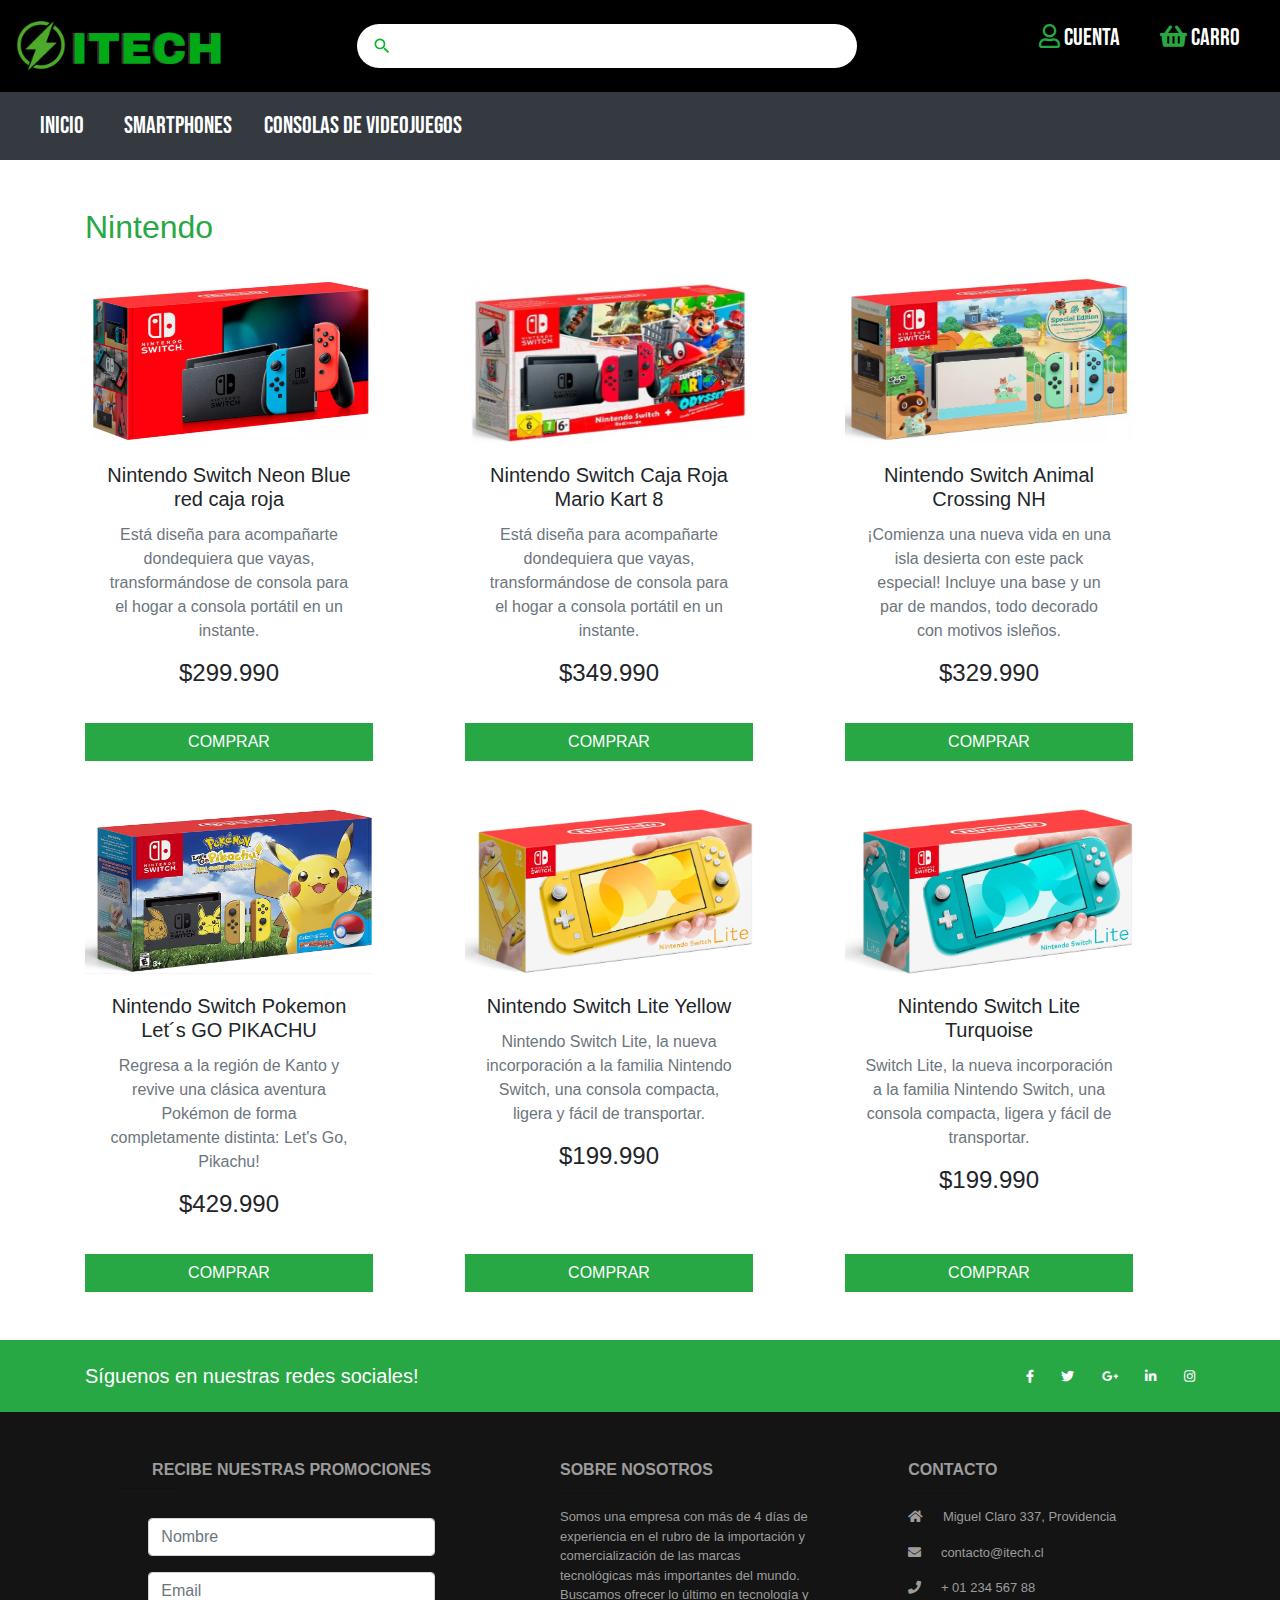
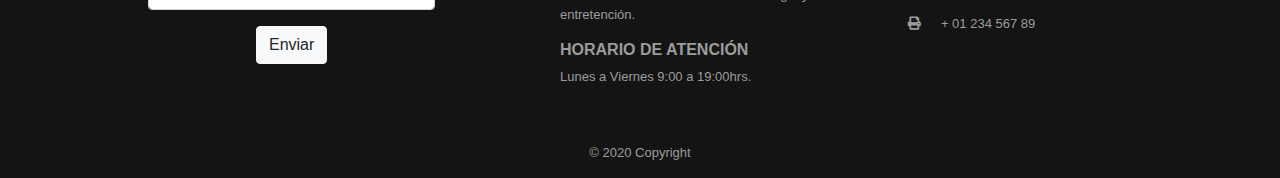
<file: nintendo.html>
<!DOCTYPE html>
<html lang="en">

<head>
  <meta charset="UTF-8">
  <meta name="viewport" content="width=device-width, initial-scale=1.0">
  <link rel="stylesheet" href="https://stackpath.bootstrapcdn.com/bootstrap/4.4.1/css/bootstrap.min.css"
    integrity="sha384-Vkoo8x4CGsO3+Hhxv8T/Q5PaXtkKtu6ug5TOeNV6gBiFeWPGFN9MuhOf23Q9Ifjh" crossorigin="anonymous">
  <link href="https://fonts.googleapis.com/css?family=Bebas+Neue&display=swap" rel="stylesheet">
  <link rel="stylesheet" href="css/style.css">
  <link rel="stylesheet" href="https://cdnjs.cloudflare.com/ajax/libs/font-awesome/5.9.0/css/all.css">
  <script src="https://code.jquery.com/jquery-3.4.1.slim.min.js"
    integrity="sha384-J6qa4849blE2+poT4WnyKhv5vZF5SrPo0iEjwBvKU7imGFAV0wwj1yYfoRSJoZ+n"
    crossorigin="anonymous"></script>
  <script src="https://cdn.jsdelivr.net/npm/popper.js@1.16.0/dist/umd/popper.min.js"
    integrity="sha384-Q6E9RHvbIyZFJoft+2mJbHaEWldlvI9IOYy5n3zV9zzTtmI3UksdQRVvoxMfooAo"
    crossorigin="anonymous"></script>
  <script src="https://stackpath.bootstrapcdn.com/bootstrap/4.4.1/js/bootstrap.min.js"
    integrity="sha384-wfSDF2E50Y2D1uUdj0O3uMBJnjuUD4Ih7YwaYd1iqfktj0Uod8GCExl3Og8ifwB6"
    crossorigin="anonymous"></script>
  <link rel="icon" href="img/thunder.png">
  <title>Itech | Nintendo</title>
</head>

<body>
  <!-- Navbar 1 -->
  <nav class="navbar top-navbar navbar-expand-lg d-flex justify-content-between py-3">
    <a class="text-decoration-none" href="index.html"><img src="img/thunder.png" width="50" alt=""> <img
        src="img/ITECH.png" height="45" alt=""></a>
    <form class=" navbar-search form-inline my-2 ">
      <div class="big-input-bar">
        <div class="search-icon-box">
          <span class="search-icon">
            <svg focusable="false" xmlns="http://www.w3.org/2000/svg" viewBox="0 0 24 24">
              <path
                d="M15.5 14h-.79l-.28-.27A6.471 6.471 0 0 0 16 9.5 6.5 6.5 0 1 0 9.5 16c1.61 0 3.09-.59 4.23-1.57l.27.28v.79l5 4.99L20.49 19l-4.99-5zm-6 0C7.01 14 5 11.99 5 9.5S7.01 5 9.5 5 14 7.01 14 9.5 11.99 14 9.5 14z">
              </path>
            </svg>
          </span>
        </div>
        <div class="input-bar">
          <input class="input" type="text">
        </div>
      </div>
    </form>
    <div>
      <ul>
        <li class="dropdown mx-2">
          <a class="text-white pb-5 text-decoration-none mr-4" href="#" id="navbarDropdown" role="button"
            data-toggle="dropdown" aria-haspopup="true" aria-expanded="false">
            <i class="far fa-user text-success"></i> <span class="topnav-item">CUENTA</span>
          </a>
          <div class="dropdown-menu text-left" aria-labelledby="navbarDropdown">
            <a class="dropdown-item text-dark my-1" href="#" data-toggle="modal" data-target="#loginModal">INICIAR
              SESIÓN</a>
            <a class="dropdown-item text-dark my-1" href="#" data-toggle="modal" data-target="#signupModal">CREAR
              CUENTA</a>
          </div>
        </li>
        <li class="mx-2">
          <a class="text-white text-decoration-none mr-3" href="#"><i class="fas fa-shopping-basket text-success"></i>
            <span class="topnav-item">CARRO</span></a>
        </li>
      </ul>
    </div>
  </nav>
  <!-- Navbar 2 -->
  <nav class="navbar navbar-expand-lg navbar-dark bg-dark">
    <button class="navbar-toggler" type="button" data-toggle="collapse" data-target="#navbarNav"
      aria-controls="navbarNav" aria-expanded="false" aria-label="Toggle navigation">
      <span class="navbar-toggler-icon"></span>
    </button>
    <div class="collapse navbar-collapse" id="navbarNav">
      <ul class="navbar-nav">
        <li class="nav-item mx-3">
          <a class="nav-link text-white" href="index.html">INICIO</a>
        </li>
        <li class="nav-item dropdown mt-2 mx-3">
          <a class="text-white pb-5 text-decoration-none" href="#" id="navbarDropdown" role="button"
            data-toggle="dropdown" aria-haspopup="true" aria-expanded="false">
            Smartphones
          </a>
          <div class="dropdown-menu text-center" aria-labelledby="navbarDropdown">
            <a class="dropdown-item text-dark px-3 py-1" href="iphones.html">iPhone</a>
            <a class="dropdown-item text-dark px-3 py-1" href="samsungs.html">Samsung</a>
            <a class="dropdown-item text-dark px-3 py-1" href="huawei.html">Huawei</a>
          </div>
        </li>
        <li class="nav-item dropdown mt-2 mx-3">
          <a class="text-white pb-5 text-decoration-none" href="#" id="navbarDropdown" role="button"
            data-toggle="dropdown" aria-haspopup="true" aria-expanded="false">
            Consolas de videojuegos
          </a>
          <div class="dropdown-menu text-center" aria-labelledby="navbarDropdown">
            <a class="dropdown-item text-dark px-3 py-1" href="nintendo.html">NINTENDO</a>
            <a class="dropdown-item text-dark px-3 py-1" href="playstation.html">PLAYSTATION</a>
            <a class="dropdown-item text-dark px-3 py-1" href="xbox.html">XBOX</a>
          </div>
        </li>
      </ul>
    </div>
  </nav>

  <!-- Catalogue -->
  <div class="container my-5">

    <h2 class="text-success">Nintendo</h2>

    <div class="row mt-4">
      <div class="col-xs-12 col-sm-6 col-md-6 col-lg-4 col-xl-4 mt-2 ">
        <div class="card border-0 text-center" style="width: 18rem;">
          <img src="img/nintendo1.png" width="100%" height="165" alt="..." data-toggle="modal"
            data-target="#nintendoModal">
          <div class="card-body card-consolas">
            <h5 class="card-title">Nintendo Switch Neon Blue red caja roja</h5>
            <p class="card-text text-muted">Está diseña para acompañarte dondequiera que vayas, transformándose de
              consola para el hogar a consola portátil en un instante.</p>
            <h4>$299.990</h4>
          </div>
          <button type="button" class="btn btn-success rounded-0" data-toggle="modal" data-target="#nintendoModal">
            COMPRAR
          </button>
        </div>
      </div>

      <div class="col-xs-12 col-sm-6 col-md-6 col-lg-4 col-xl-4 mt-2">

        <div class="card border-0 text-center" style="width: 18rem;">
          <img src="img/nintendo2.png" height="165" width="100%" class="card-img-top" alt="...">

          <div class="card-body card-consolas">
            <h5 class="card-title">Nintendo Switch Caja Roja Mario Kart 8</h5>
            <p class="card-text text-muted">Está diseña para acompañarte dondequiera que vayas, transformándose de
              consola para el hogar a consola portátil en un instante.</p>
            <h4>$349.990</h4>

          </div>
          <button type="button" class="btn btn-success rounded-0" data-toggle="modal" data-target="#">
            COMPRAR
          </button>
        </div>
      </div>

      <div class="col-xs-12 col-sm-6 col-md-6 col-lg-4 col-xl-4 mt-2">
        <div class="card border-0 text-center" style="width: 18rem;">
          <img src="img/nintendo3.png" height="165" width="100%" class="card-img-top" alt="...">

          <div class="card-body card-consolas">
            <h5 class="card-title">Nintendo Switch Animal Crossing NH</h5>
            <p class="card-text text-muted">¡Comienza una nueva vida en una isla desierta con este pack especial!
              Incluye una base y un par de mandos, todo decorado con motivos isleños.</p>
            <h4>$329.990</h4>
          </div>
          <button type="button" class="btn btn-success rounded-0" data-toggle="modal" data-target="#exampleModal">
            COMPRAR
          </button>
        </div>

      </div>




      <div class="col-xs-12 col-sm-6 col-md-6 col-lg-4 col-xl-4 mt-5">
        <div class="card border-0 text-center" style="width: 18rem;">
          <img src="img/nintendo4.png" height="165" class="card-img-top" alt="...">
          <div class="card-body card-consolas">
            <h5 class="card-title">Nintendo Switch Pokemon Let´s GO PIKACHU</h5>
            <p class="card-text text-muted">Regresa a la región de Kanto y revive una clásica aventura Pokémon de forma
              completamente distinta: Let's Go, Pikachu!</p>
            <h4>$429.990</h4>
          </div>
          <button type="button" class="btn btn-success rounded-0">
            COMPRAR
          </button>
        </div>
      </div>


      <div class="col-xs-12 col-sm-6 col-md-6 col-lg-4 col-xl-4 mt-5">
        <div class="card border-0 text-center" style="width: 18rem;">
          <img src="img/nintendo5.png" height="165" class="card-img-top" alt="...">
          <div class="card-body card-consolas">
            <h5 class="card-title">Nintendo Switch Lite Yellow</h5>
            <p class="card-text text-muted">Nintendo Switch Lite, la nueva incorporación a la familia Nintendo Switch,
              una consola compacta, ligera y fácil de transportar.</p>
            <h4>$199.990</h4>
          </div>
          <button type="button" class="btn btn-success rounded-0">
            COMPRAR
          </button>
        </div>
      </div>

      <div class="col-xs-12 col-sm-6 col-md-6 col-lg-4 col-xl-4 mt-5">
        <div class="card border-0 text-center" style="width: 18rem;">
          <img src="img/nintendo6.png" height="165" class="card-img-top" alt="...">
          <div class="card-body card-consolas">
            <h5 class="card-title">Nintendo Switch Lite Turquoise</h5>
            <p class="card-text text-muted">Switch Lite, la nueva incorporación a la familia Nintendo Switch, una
              consola compacta, ligera y fácil de transportar. </p>
            <h4>$199.990</h4>
          </div>
          <button type="button" class="btn btn-success rounded-0">
            COMPRAR
          </button>
        </div>
      </div>
    </div>
  </div>
  </div>


  <!-- Modal -->
  <div class="modal fade bd-example-modal-lg" id="nintendoModal" tabindex="-1" role="dialog"
    aria-labelledby="exampleModalCenterTitle" aria-hidden="true">
    <div class="modal-dialog modal-lg modal-dialog-centered modal-dialog-scrollable" role="document">
      <div class="modal-content">
        <div class="modal-header">
          <h4 class="modal-title" id="exampleModalCenterTitle">Nintendo Switch</h4>
          <button type="button" class="close" data-dismiss="modal" aria-label="Close">
            <span aria-hidden="true">&times;</span>
          </button>
        </div>
        <div class="modal-body">
          <div class="row">
            <div class="col">
              <img src="img/nintendo1.png" alt="">
            </div>
            <div class="col">
              <h4>Descripción</h4>
              <h6>Nintendo Switch incluye:</h6>
              <ul>
                <li>Consola Nintendo Switch</li>
                <li>Mandos Joy-Con izquierdo y derecho</li>
                <li>Soporte/Acoplador para mandos Joy-Con</li>
                <li> Conjunto de correas</li>
                <li> Base Nintendo Switch</li>
                <li> Cable HDMI</li>
                <li> Adaptador de corriente</li>
              </ul>
            </div>
          </div>
        </div>
        <div class="modal-footer justify-content-center">
          <button type="button" class="btn btn-secondary col-5 rounded-0" data-dismiss="modal">CERRAR</button>
          <button type="button" class="btn btn-success col-5 rounded-0">IR A COMPRA</button>
        </div>
      </div>
    </div>
  </div>

  <!-- Footer -->
  <footer class="page-footer font-small footer">
    <div class="bg-success">
      <div class="container">

        <div class="row py-4 d-flex align-items-center text-white">

          <div class="col-md-6 col-lg-5 text-center text-md-left mb-4 mb-md-0">
            <h5 class="mb-0">Síguenos en nuestras redes sociales!</h5>
          </div>

          <div class="col-md-6 col-lg-7 text-center text-md-right">

            <a class="fb-ic">
              <i class="fab fa-facebook-f white-text mr-4"> </i>
            </a>
            <a class="tw-ic">
              <i class="fab fa-twitter white-text mr-4"> </i>
            </a>
            <a class="gplus-ic">
              <i class="fab fa-google-plus-g white-text mr-4"> </i>
            </a>
            <a class="li-ic">
              <i class="fab fa-linkedin-in white-text mr-4"> </i>
            </a>
            <a class="ins-ic">
              <i class="fab fa-instagram white-text"> </i>
            </a>

          </div>

        </div>

      </div>
    </div>

    <div class="container text-center text-md-left mt-5">

      <div class="row mt-3">

        <div class="col-md-4 mx-auto mb-4">

          <h6 class="text-uppercase font-weight-bold text-center">Recibe nuestras promociones</h6>
          <hr class=" accent-2 mb-4 mt-0 d-inline-block mx-auto" style="width: 60px;">
          <div class="row justify-content-center">
            <div class="col-10">
              <form class="promo-section" action="index.html" name="form" method="POST">
                <div class="form-group">
                  <input type="text" class="form-control" name="name" placeholder="Nombre">
                </div>
                <div class="form-group">
                  <input type="email" class="form-control" name="email" id="exampleInputEmail1" placeholder="Email"
                    aria-describedby="emailHelp">
                </div>
                <div class="text-center">
                  <button type="submit" class="btn btn-light">Enviar</button>
                </div>
              </form>
            </div>
          </div>

        </div>
        <div class="col-md-3 mx-auto mb-4">
          <h6 class="text-uppercase font-weight-bold">Sobre nosotros</h6>
          <hr class=" accent-2 mb-2 mt-0 d-inline-block mx-auto" style="width: 60px;">
          <p class="footer-us">
            Somos una empresa con más de 4 días de experiencia en el rubro de la importación y comercialización de las
            marcas tecnológicas más importantes del mundo. Buscamos ofrecer lo último en tecnología y entretención.
          </p>
          <h6 class="text-uppercase font-weight-bold">Horario de atención</h6>
          <p>Lunes a Viernes 9:00 a 19:00hrs.</p>
        </div>
        <div class="col-md-4 col-lg-3 col-xl-3 mx-auto mb-md-0 mb-4">
          <h6 class="text-uppercase font-weight-bold">Contacto</h6>
          <hr class=" accent-2 mb-2 mt-0 d-inline-block mx-auto" style="width: 60px;">
          <p>
            <i class="fas fa-home mr-3"></i> Miguel Claro 337, Providencia</p>
          <p>
            <i class="fas fa-envelope mr-3"></i> contacto@itech.cl</p>
          <p>
            <i class="fas fa-phone mr-3"></i> + 01 234 567 88</p>
          <p>
            <i class="fas fa-print mr-3"></i> + 01 234 567 89</p>
        </div>
      </div>
    </div>
    <div class="footer-copyright text-center py-3">© 2020 Copyright
    </div>
  </footer>

  <!--Modal log in -->
  <div class="modal fade" id="loginModal" tabindex="-1" role="dialog" aria-labelledby="exampleModalLabel"
    aria-hidden="true">
    <div class="modal-dialog" role="document">
      <div class="modal-content">
        <div class="modal-header">
          <h5 class="modal-title" id="exampleModalLabel">Iniciar Sesión</h5>
          <button type="button" class="close" data-dismiss="modal" aria-label="Close">
            <span aria-hidden="true">&times;</span>
          </button>
        </div>
        <div class="modal-body">
          <div class="col">
            <form class="promo-section" action="index.html" name="form" method="POST">
              <div class="form-group">
                <label class="sr-only" for="inlineFormInputGroupUsername">Nombre de usuario</label>
                <div class="input-group">
                  <div class="input-group-prepend">
                    <div class="input-group-text"><i class="fas fa-user"></i></div>
                  </div>
                  <input type="text" class="form-control" id="inlineFormInputGroupUsername"
                    placeholder="Nombre de usuario">
                </div>
              </div>
              <div class="form-group">
                <label class="sr-only" for="inlineFormInputGroupUsername">Contraseña</label>
                <div class="input-group">
                  <div class="input-group-prepend">
                    <div class="input-group-text"><i class="fas fa-key"></i></div>
                  </div>
                  <input type="password" class="form-control" id="inlineFormInputGroupUsername"
                    placeholder="Contraseña">
                </div>
              </div>
            </form>
          </div>
        </div>
        <div class="modal-footer">
          <button type="button" class="btn btn-secondary rounded-0" data-dismiss="modal">Cerrar</button>
          <button type="button" class="btn btn-success rounded-0">Iniciar sesión</button>
        </div>
      </div>
    </div>
  </div>

  <!--Modal sign up -->
  <div class="modal fade" id="signupModal" tabindex="-1" role="dialog" aria-labelledby="exampleModalLabel"
    aria-hidden="true">
    <div class="modal-dialog" role="document">
      <div class="modal-content">
        <div class="modal-header">
          <h5 class="modal-title" id="exampleModalLabel">Crear cuenta</h5>
          <button type="button" class="close" data-dismiss="modal" aria-label="Close">
            <span aria-hidden="true">&times;</span>
          </button>
        </div>
        <div class="modal-body">
          <div class="col">
            <form class="promo-section" action="index.html" name="form" method="POST">
              <div class="form-group">
                <label class="sr-only" for="inlineFormInputGroupUsername">Nombre de usuario</label>
                <div class="input-group">
                  <div class="input-group-prepend">
                    <div class="input-group-text"><i class="fas fa-user"></i></div>
                  </div>
                  <input type="text" class="form-control" id="inlineFormInputGroupUsername"
                    placeholder="Nombre de usuario">
                </div>
              </div>
              <div class="form-group">
                <label class="sr-only" for="inlineFormInputGroupUsername">Contraseña</label>
                <div class="input-group">
                  <div class="input-group-prepend">
                    <div class="input-group-text"><i class="fas fa-key"></i></div>
                  </div>
                  <input type="password" class="form-control" id="inlineFormInputGroupUsername"
                    placeholder="Contraseña">
                </div>
              </div>
              <div class="form-group">
                <label class="sr-only" for="inlineFormInputGroupUsername">Confirmar contraseña</label>
                <div class="input-group">
                  <div class="input-group-prepend">
                    <div class="input-group-text"><i class="fas fa-key"></i></div>
                  </div>
                  <input type="password" class="form-control" id="inlineFormInputGroupUsername"
                    placeholder="Confirmar contraseña">
                </div>
              </div>
            </form>
          </div>
        </div>
        <div class="modal-footer">
          <button type="button" class="btn btn-secondary rounded-0" data-dismiss="modal">Cerrar</button>
          <button type="button" class="btn btn-success rounded-0">Crear</button>
        </div>
      </div>
    </div>
  </div>

</body>

</html>
</file>
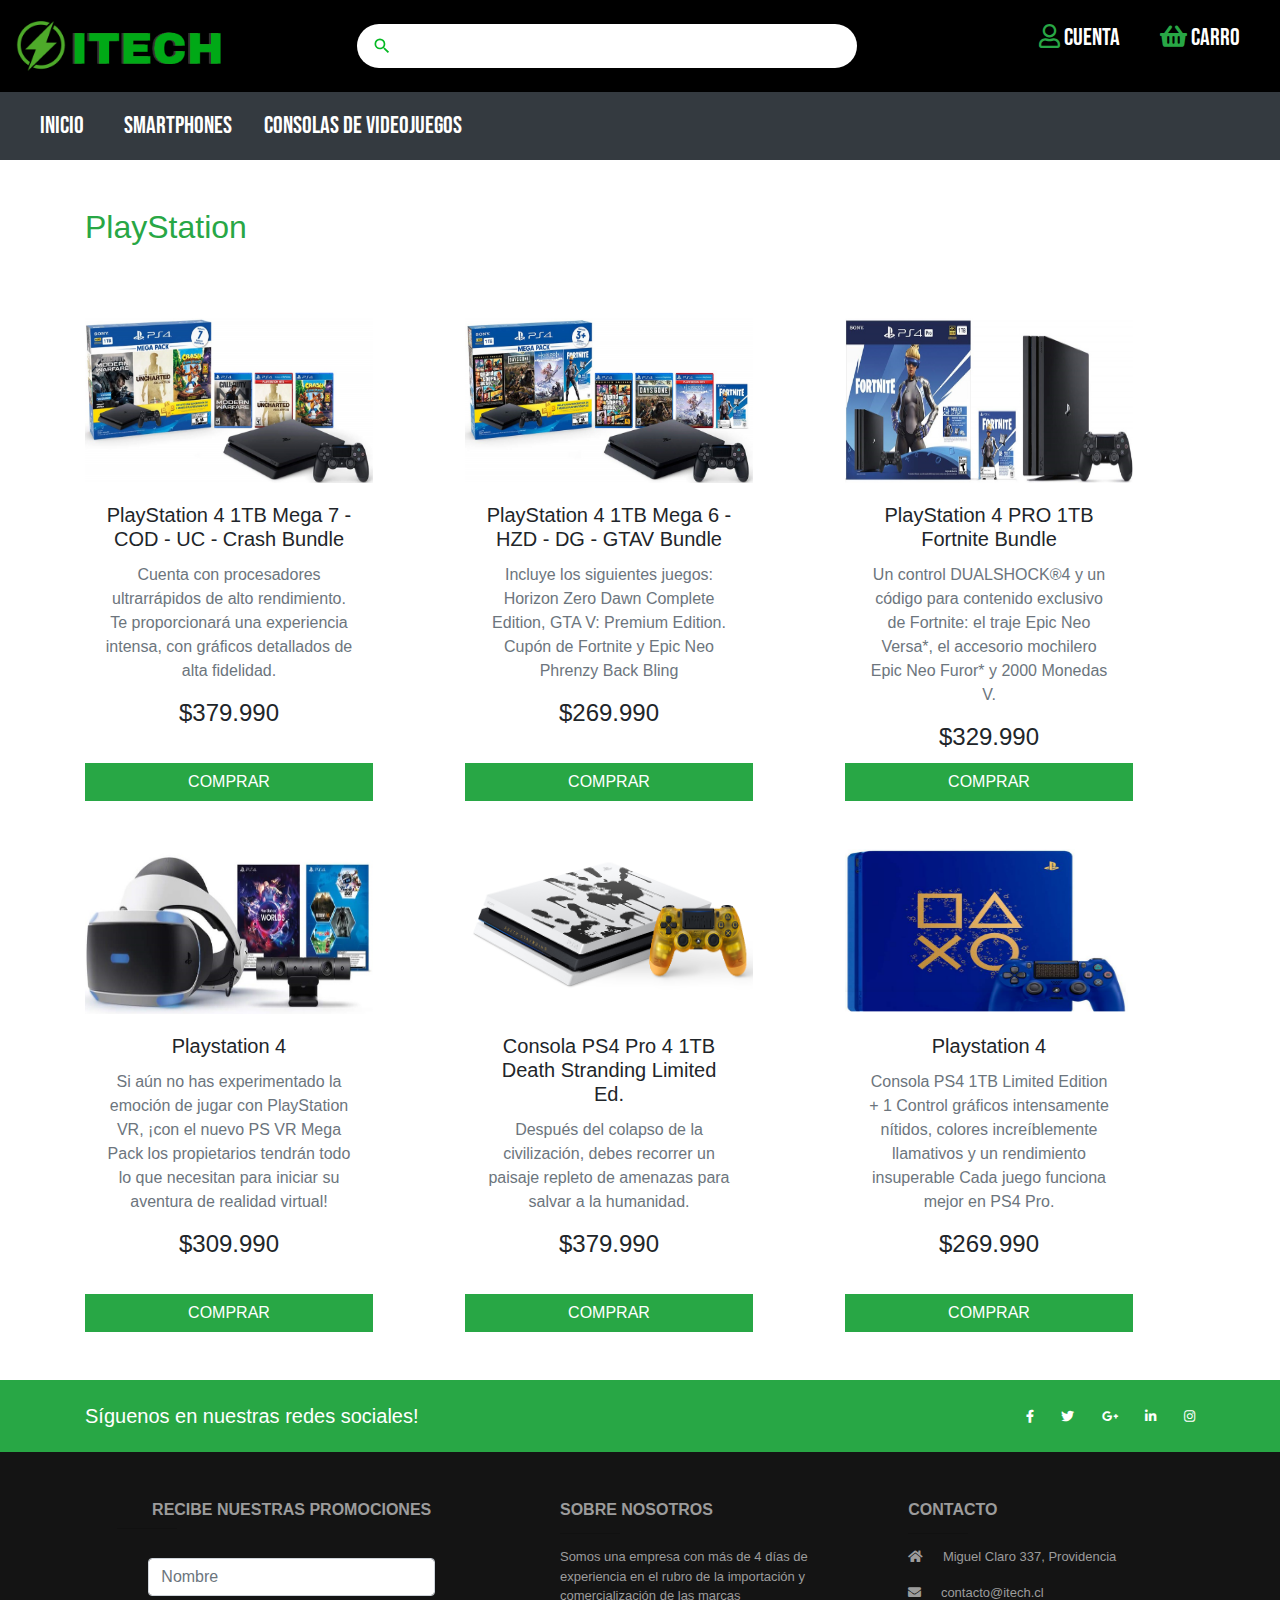
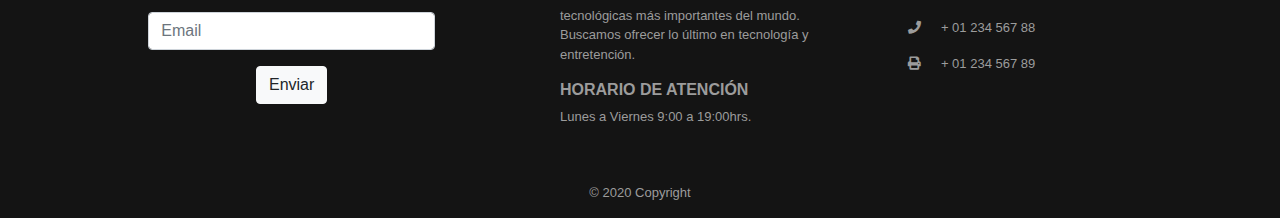
<file: playstation.html>
<!DOCTYPE html>
<html lang="en">

<head>
  <meta charset="UTF-8">
  <meta name="viewport" content="width=device-width, initial-scale=1.0">
  <link rel="stylesheet" href="https://stackpath.bootstrapcdn.com/bootstrap/4.4.1/css/bootstrap.min.css"
    integrity="sha384-Vkoo8x4CGsO3+Hhxv8T/Q5PaXtkKtu6ug5TOeNV6gBiFeWPGFN9MuhOf23Q9Ifjh" crossorigin="anonymous">
  <link href="https://fonts.googleapis.com/css?family=Bebas+Neue&display=swap" rel="stylesheet">
  <link rel="stylesheet" href="css/style.css">
  <link rel="stylesheet" href="https://cdnjs.cloudflare.com/ajax/libs/font-awesome/5.9.0/css/all.css">
  <script src="https://code.jquery.com/jquery-3.4.1.slim.min.js"
    integrity="sha384-J6qa4849blE2+poT4WnyKhv5vZF5SrPo0iEjwBvKU7imGFAV0wwj1yYfoRSJoZ+n"
    crossorigin="anonymous"></script>
  <script src="https://cdn.jsdelivr.net/npm/popper.js@1.16.0/dist/umd/popper.min.js"
    integrity="sha384-Q6E9RHvbIyZFJoft+2mJbHaEWldlvI9IOYy5n3zV9zzTtmI3UksdQRVvoxMfooAo"
    crossorigin="anonymous"></script>
  <script src="https://stackpath.bootstrapcdn.com/bootstrap/4.4.1/js/bootstrap.min.js"
    integrity="sha384-wfSDF2E50Y2D1uUdj0O3uMBJnjuUD4Ih7YwaYd1iqfktj0Uod8GCExl3Og8ifwB6"
    crossorigin="anonymous"></script>
  <link rel="icon" href="img/thunder.png">
  <title>Itech | PlayStation </title>
</head>

<body>
  <!-- Navbar 1 -->
  <nav class="navbar top-navbar navbar-expand-lg d-flex justify-content-between py-3">
    <a class="text-decoration-none" href="index.html"><img src="img/thunder.png" width="50" alt=""> <img
        src="img/ITECH.png" height="45" alt=""></a>
    <form class=" navbar-search form-inline my-2 ">
      <div class="big-input-bar">
        <div class="search-icon-box">
          <span class="search-icon">
            <svg focusable="false" xmlns="http://www.w3.org/2000/svg" viewBox="0 0 24 24">
              <path
                d="M15.5 14h-.79l-.28-.27A6.471 6.471 0 0 0 16 9.5 6.5 6.5 0 1 0 9.5 16c1.61 0 3.09-.59 4.23-1.57l.27.28v.79l5 4.99L20.49 19l-4.99-5zm-6 0C7.01 14 5 11.99 5 9.5S7.01 5 9.5 5 14 7.01 14 9.5 11.99 14 9.5 14z">
              </path>
            </svg>
          </span>
        </div>
        <div class="input-bar">
          <input class="input" type="text">
        </div>
      </div>
    </form>
    <div>
      <ul>
        <li class="dropdown mx-2">
          <a class="text-white pb-5 text-decoration-none mr-4" href="#" id="navbarDropdown" role="button"
            data-toggle="dropdown" aria-haspopup="true" aria-expanded="false">
            <i class="far fa-user text-success"></i> <span class="topnav-item">CUENTA</span>
          </a>
          <div class="dropdown-menu text-left" aria-labelledby="navbarDropdown">
            <a class="dropdown-item text-dark my-1" href="#" data-toggle="modal" data-target="#loginModal">INICIAR
              SESIÓN</a>
            <a class="dropdown-item text-dark my-1" href="#" data-toggle="modal" data-target="#signupModal">CREAR
              CUENTA</a>
          </div>
        </li>
        <li class="mx-2">
          <a class="text-white text-decoration-none mr-3" href="#"><i class="fas fa-shopping-basket text-success"></i>
            <span class="topnav-item">CARRO</span></a>
        </li>
      </ul>
    </div>
  </nav>
  <!-- Navbar 2 -->
  <nav class="navbar navbar-expand-lg navbar-dark bg-dark">
    <button class="navbar-toggler" type="button" data-toggle="collapse" data-target="#navbarNav"
      aria-controls="navbarNav" aria-expanded="false" aria-label="Toggle navigation">
      <span class="navbar-toggler-icon"></span>
    </button>
    <div class="collapse navbar-collapse" id="navbarNav">
      <ul class="navbar-nav">
        <li class="nav-item mx-3">
          <a class="nav-link text-white" href="index.html">INICIO</a>
        </li>
        <li class="nav-item dropdown mt-2 mx-3">
          <a class="text-white pb-5 text-decoration-none" href="#" id="navbarDropdown" role="button"
            data-toggle="dropdown" aria-haspopup="true" aria-expanded="false">
            Smartphones
          </a>
          <div class="dropdown-menu text-center" aria-labelledby="navbarDropdown">
            <a class="dropdown-item text-dark px-3 py-1" href="iphones.html">iPhone</a>
            <a class="dropdown-item text-dark px-3 py-1" href="samsungs.html">Samsung</a>
            <a class="dropdown-item text-dark px-3 py-1" href="huawei.html">Huawei</a>
          </div>
        </li>
        <li class="nav-item dropdown mt-2 mx-3">
          <a class="text-white pb-5 text-decoration-none" href="#" id="navbarDropdown" role="button"
            data-toggle="dropdown" aria-haspopup="true" aria-expanded="false">
            Consolas de videojuegos
          </a>
          <div class="dropdown-menu text-center" aria-labelledby="navbarDropdown">
            <a class="dropdown-item text-dark px-3 py-1" href="nintendo.html">NINTENDO</a>
            <a class="dropdown-item text-dark px-3 py-1" href="playstation.html">PLAYSTATION</a>
            <a class="dropdown-item text-dark px-3 py-1" href="xbox.html">XBOX</a>
          </div>
        </li>
      </ul>
    </div>
  </nav>

  <!-- Catalogue -->
  <div class="container my-5">
    <h2 class="text-success">PlayStation</h2>
    <div class="row mt-4">
      <div class="col-xs-12 col-sm-6 col-md-6 col-lg-4 col-xl-4 mt-5">
        <div class="card border-0 text-center" style="width: 18rem;">
          <img src="img/play1.png" class="card-img-top" height="165" alt="..." data-toggle="modal"
            data-target="#playstationModal">
          <div class="card-body card-consolas">
            <h5 class="card-title">PlayStation 4 1TB Mega 7 - COD - UC - Crash Bundle</h5>
            <p class="card-text text-muted">Cuenta con procesadores ultrarrápidos de alto rendimiento. Te proporcionará
              una experiencia intensa, con gráficos detallados de alta fidelidad.</p>
            <h4>$379.990</h4>
          </div>
          <button type="button" class="btn btn-success rounded-0" data-toggle="modal" data-target="#playstationModal">
            COMPRAR
          </button>
        </div>
      </div>

      <div class="col-xs-12 col-sm-6 col-md-6 col-lg-4 col-xl-4 mt-5">

        <div class="card border-0 text-center" style="width: 18rem;">
          <img src="img/play2.png" height="165" class="card-img-top" alt="...">

          <div class="card-body card-consolas">
            <h5 class="card-title">PlayStation 4 1TB Mega 6 - HZD - DG - GTAV Bundle</h5>
            <p class="card-text text-muted">Incluye los siguientes juegos: Horizon Zero Dawn Complete Edition, GTA V:
              Premium Edition. Cupón de Fortnite y Epic Neo Phrenzy Back Bling</p>
            <h4>$269.990</h4>

          </div>
          <button type="button" class="btn btn-success rounded-0" data-toggle="modal" data-target="#">
            COMPRAR
          </button>
        </div>
      </div>

      <div class="col-xs-12 col-sm-6 col-md-6 col-lg-4 col-xl-4 mt-5">
        <div class="card border-0 text-center" style="width: 18rem;">
          <img src="img/play3.png" height="165" class="card-img-top" alt="...">

          <div class="card-body card-consolas">
            <h5 class="card-title">PlayStation 4 PRO 1TB Fortnite Bundle</h5>
            <p class="card-text text-muted">Un control DUALSHOCK®4 y un código para contenido exclusivo de Fortnite: el
              traje Epic Neo Versa*, el accesorio mochilero Epic Neo Furor* y 2000 Monedas V.</p>
            <h4>$329.990</h4>
          </div>
          <button type="button" class="btn btn-success rounded-0" data-toggle="modal" data-target="#exampleModal">
            COMPRAR
          </button>
        </div>

      </div>

      <div class="col-xs-12 col-sm-6 col-md-6 col-lg-4 col-xl-4 mt-5">
        <div class="card border-0 text-center" style="width: 18rem;">
          <img src="img/play4.png" height="165" class="" alt="...">

          <div class="card-body card-consolas">
            <h5 class="card-title">Playstation 4</h5>
            <p class="card-text text-muted">Si aún no has experimentado la emoción de jugar con PlayStation VR, ¡con el
              nuevo PS VR Mega Pack los propietarios tendrán todo lo que necesitan para iniciar su aventura de realidad
              virtual!
            </p>
            <h4>$309.990</h4>

          </div>
          <button type="button" class="btn btn-success rounded-0">
            COMPRAR
          </button>
        </div>
      </div>

      <div class="col-xs-12 col-sm-6 col-md-6 col-lg-4 col-xl-4 mt-5">
        <div class="card border-0 text-center" style="width: 18rem;">
          <img src="img/play5.png" height="165" class="card-img-top" alt="...">
          <div class="card-body card-consolas">
            <h5 class="card-title">Consola PS4 Pro 4 1TB Death Stranding Limited Ed.</h5>
            <p class="card-text text-muted">Después del colapso de la civilización, debes recorrer un paisaje repleto
              de amenazas para salvar a la humanidad.</p>
            <h4>$379.990</h4>
          </div>
          <button type="button" class="btn btn-success rounded-0">
            COMPRAR
          </button>
        </div>
      </div>


      <div class="col-xs-12 col-sm-6 col-md-6 col-lg-4 col-xl-4 mt-5">
        <div class="card border-0 text-center" style="width: 18rem;">
          <img src="img/play6.png"height="165" class="card-img-top" alt="...">
          <div class="card-body card-consolas">
            <h5 class="card-title">Playstation 4</h5>
            <p class="card-text text-muted">Consola PS4 1TB Limited Edition + 1 Control gráficos intensamente nítidos,
              colores increíblemente llamativos y un rendimiento insuperable Cada juego funciona mejor en
              PS4 Pro.</p>
            <h4>$269.990</h4>
          </div>
          <button type="button" class="btn btn-success rounded-0">
            COMPRAR
          </button>
        </div>
      </div>
    </div>
  </div>

  <!-- Modal -->
  <div class="modal fade bd-example-modal-lg" id="playstationModal" tabindex="-1" role="dialog"
    aria-labelledby="exampleModalCenterTitle" aria-hidden="true">
    <div class="modal-dialog modal-lg modal-dialog-centered modal-dialog-scrollable" role="document">
      <div class="modal-content">
        <div class="modal-header">
          <h4 class="modal-title" id="exampleModalCenterTitle">PlayStation 4 1TB Mega 7 - COD - UC - Crash Bundle</h4>
          <button type="button" class="close" data-dismiss="modal" aria-label="Close">
            <span aria-hidden="true">&times;</span>
          </button>
        </div>
        <div class="modal-body">
          <div class="row">
            <div class="col">
              <img src="img/play1.png" width="500" alt="">
              <h6>Juegos:</h6>
              <ul>
                <li>Disco de Blu-ray de Call of Duty: Modern Warfare</li>
                <li>Disco de Blu-ray de Uncharted: The Nathan Drake Collection (3 juegos)</li>
                <li>Disco de Blu-ray de Crash Bandicoot: N. Sane Trilogy (3 juegos)</li>
              </ul>
            </div>
            <div class="col">
              <h4>Descripción</h4>
              <h6>Consola PS4 1TB Mega Pack 7 incluye:</h6>
              <ul>
                <li>Consola PlayStation®4 (1 TB negro azabache)</li>
                <li>Control DualShock®4 para PlayStation 4</li>
                <li>Cable HDMI</li>
                <li>Cable de alimentación</li>
                <li>Auricular monoaural con cable</li>
                <li>Cable USB de carga</li>
              </ul>
            </div>
          </div>
        </div>
        <div class="modal-footer justify-content-center">
          <button type="button" class="btn btn-secondary col-5 rounded-0" data-dismiss="modal">CERRAR</button>
          <button type="button" class="btn btn-success col-5 rounded-0">IR A COMPRA</button>
        </div>
      </div>
    </div>
  </div>

  <!-- Footer -->
  <footer class="page-footer font-small footer">
    <div class="bg-success">
      <div class="container">

        <div class="row py-4 d-flex align-items-center text-white">

          <div class="col-md-6 col-lg-5 text-center text-md-left mb-4 mb-md-0">
            <h5 class="mb-0">Síguenos en nuestras redes sociales!</h5>
          </div>

          <div class="col-md-6 col-lg-7 text-center text-md-right">

            <a class="fb-ic">
              <i class="fab fa-facebook-f white-text mr-4"> </i>
            </a>
            <a class="tw-ic">
              <i class="fab fa-twitter white-text mr-4"> </i>
            </a>
            <a class="gplus-ic">
              <i class="fab fa-google-plus-g white-text mr-4"> </i>
            </a>
            <a class="li-ic">
              <i class="fab fa-linkedin-in white-text mr-4"> </i>
            </a>
            <a class="ins-ic">
              <i class="fab fa-instagram white-text"> </i>
            </a>

          </div>

        </div>

      </div>
    </div>

    <div class="container text-center text-md-left mt-5">

      <div class="row mt-3">

        <div class="col-md-4 mx-auto mb-4">

          <h6 class="text-uppercase font-weight-bold text-center">Recibe nuestras promociones</h6>
          <hr class=" accent-2 mb-4 mt-0 d-inline-block mx-auto" style="width: 60px;">
          <div class="row justify-content-center">
            <div class="col-10">
              <form class="promo-section" action="index.html" name="form" method="POST">
                <div class="form-group">
                  <input type="text" class="form-control" name="name" placeholder="Nombre">
                </div>
                <div class="form-group">
                  <input type="email" class="form-control" name="email" id="exampleInputEmail1" placeholder="Email"
                    aria-describedby="emailHelp">
                </div>
                <div class="text-center">
                  <button type="submit" class="btn btn-light">Enviar</button>
                </div>
              </form>
            </div>
          </div>

        </div>
        <div class="col-md-3 mx-auto mb-4">
          <h6 class="text-uppercase font-weight-bold">Sobre nosotros</h6>
          <hr class=" accent-2 mb-2 mt-0 d-inline-block mx-auto" style="width: 60px;">
          <p class="footer-us">
            Somos una empresa con más de 4 días de experiencia en el rubro de la importación y comercialización de las
            marcas tecnológicas más importantes del mundo. Buscamos ofrecer lo último en tecnología y entretención.
          </p>
          <h6 class="text-uppercase font-weight-bold">Horario de atención</h6>
          <p>Lunes a Viernes 9:00 a 19:00hrs.</p>
        </div>
        <div class="col-md-4 col-lg-3 col-xl-3 mx-auto mb-md-0 mb-4">
          <h6 class="text-uppercase font-weight-bold">Contacto</h6>
          <hr class=" accent-2 mb-2 mt-0 d-inline-block mx-auto" style="width: 60px;">
          <p>
            <i class="fas fa-home mr-3"></i> Miguel Claro 337, Providencia</p>
          <p>
            <i class="fas fa-envelope mr-3"></i> contacto@itech.cl</p>
          <p>
            <i class="fas fa-phone mr-3"></i> + 01 234 567 88</p>
          <p>
            <i class="fas fa-print mr-3"></i> + 01 234 567 89</p>
        </div>
      </div>
    </div>
    <div class="footer-copyright text-center py-3">© 2020 Copyright
    </div>
  </footer>
  <!--Modal log in -->
  <div class="modal fade" id="loginModal" tabindex="-1" role="dialog" aria-labelledby="exampleModalLabel"
    aria-hidden="true">
    <div class="modal-dialog" role="document">
      <div class="modal-content">
        <div class="modal-header">
          <h5 class="modal-title" id="exampleModalLabel">Iniciar Sesión</h5>
          <button type="button" class="close" data-dismiss="modal" aria-label="Close">
            <span aria-hidden="true">&times;</span>
          </button>
        </div>
        <div class="modal-body">
          <div class="col">
            <form class="promo-section" action="index.html" name="form" method="POST">
              <div class="form-group">
                <label class="sr-only" for="inlineFormInputGroupUsername">Nombre de usuario</label>
                <div class="input-group">
                  <div class="input-group-prepend">
                    <div class="input-group-text"><i class="fas fa-user"></i></div>
                  </div>
                  <input type="text" class="form-control" id="inlineFormInputGroupUsername"
                    placeholder="Nombre de usuario">
                </div>
              </div>
              <div class="form-group">
                <label class="sr-only" for="inlineFormInputGroupUsername">Contraseña</label>
                <div class="input-group">
                  <div class="input-group-prepend">
                    <div class="input-group-text"><i class="fas fa-key"></i></div>
                  </div>
                  <input type="password" class="form-control" id="inlineFormInputGroupUsername"
                    placeholder="Contraseña">
                </div>
              </div>
            </form>
          </div>
        </div>
        <div class="modal-footer">
          <button type="button" class="btn btn-secondary rounded-0" data-dismiss="modal">Cerrar</button>
          <button type="button" class="btn btn-success rounded-0">Iniciar sesión</button>
        </div>
      </div>
    </div>
  </div>

  <!--Modal sign up -->
  <div class="modal fade" id="signupModal" tabindex="-1" role="dialog" aria-labelledby="exampleModalLabel"
    aria-hidden="true">
    <div class="modal-dialog" role="document">
      <div class="modal-content">
        <div class="modal-header">
          <h5 class="modal-title" id="exampleModalLabel">Crear cuenta</h5>
          <button type="button" class="close" data-dismiss="modal" aria-label="Close">
            <span aria-hidden="true">&times;</span>
          </button>
        </div>
        <div class="modal-body">
          <div class="col">
            <form class="promo-section" action="index.html" name="form" method="POST">
              <div class="form-group">
                <label class="sr-only" for="inlineFormInputGroupUsername">Nombre de usuario</label>
                <div class="input-group">
                  <div class="input-group-prepend">
                    <div class="input-group-text"><i class="fas fa-user"></i></div>
                  </div>
                  <input type="text" class="form-control" id="inlineFormInputGroupUsername"
                    placeholder="Nombre de usuario">
                </div>
              </div>
              <div class="form-group">
                <label class="sr-only" for="inlineFormInputGroupUsername">Contraseña</label>
                <div class="input-group">
                  <div class="input-group-prepend">
                    <div class="input-group-text"><i class="fas fa-key"></i></div>
                  </div>
                  <input type="password" class="form-control" id="inlineFormInputGroupUsername"
                    placeholder="Contraseña">
                </div>
              </div>
              <div class="form-group">
                <label class="sr-only" for="inlineFormInputGroupUsername">Confirmar contraseña</label>
                <div class="input-group">
                  <div class="input-group-prepend">
                    <div class="input-group-text"><i class="fas fa-key"></i></div>
                  </div>
                  <input type="password" class="form-control" id="inlineFormInputGroupUsername"
                    placeholder="Confirmar contraseña">
                </div>
              </div>
            </form>
          </div>
        </div>
        <div class="modal-footer">
          <button type="button" class="btn btn-secondary rounded-0" data-dismiss="modal">Cerrar</button>
          <button type="button" class="btn btn-success rounded-0">Crear</button>
        </div>
      </div>
    </div>
  </div>

</body>

</html>
</file>
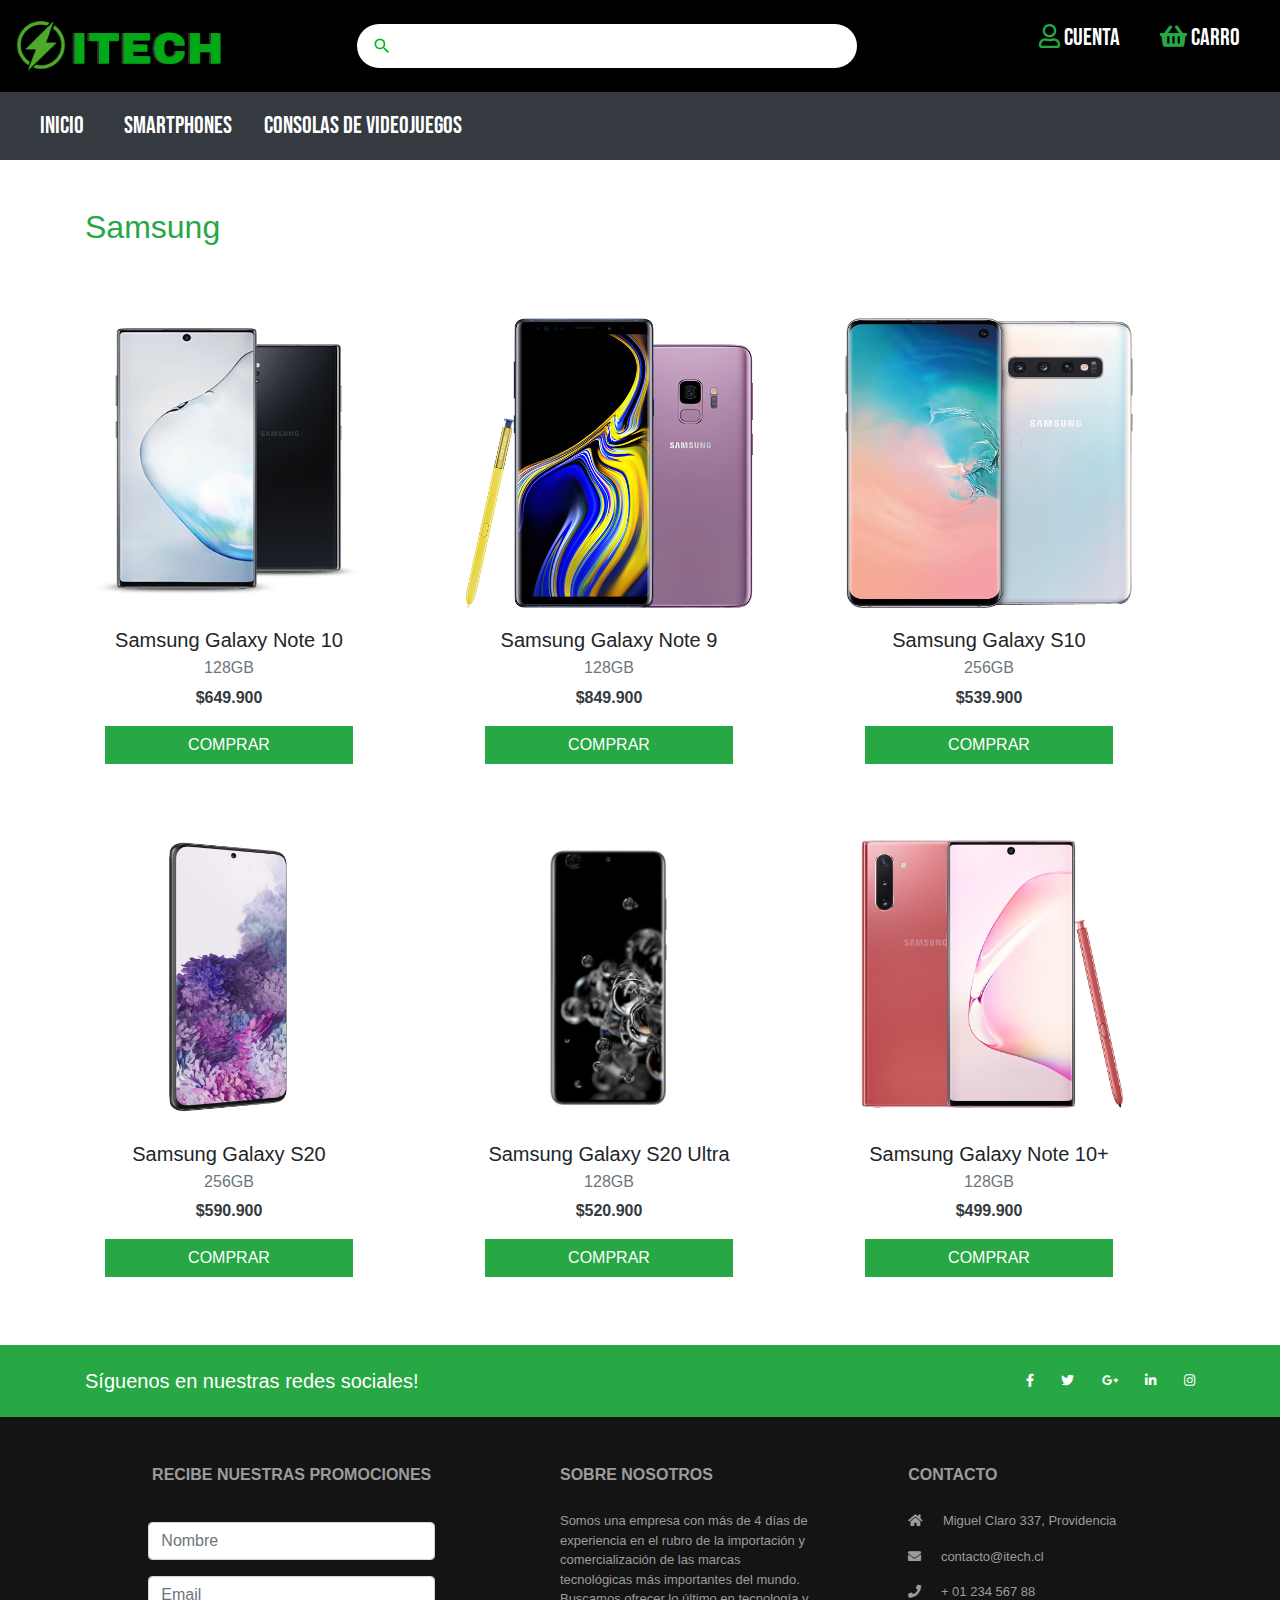
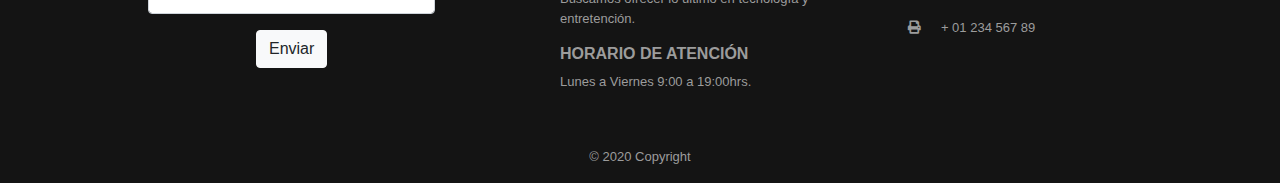
<file: samsungs.html>
<!DOCTYPE html>
<html lang="en">

<head>
  <meta charset="UTF-8">
  <meta name="viewport" content="width=device-width, initial-scale=1.0">
  <link rel="stylesheet" href="https://stackpath.bootstrapcdn.com/bootstrap/4.4.1/css/bootstrap.min.css"
    integrity="sha384-Vkoo8x4CGsO3+Hhxv8T/Q5PaXtkKtu6ug5TOeNV6gBiFeWPGFN9MuhOf23Q9Ifjh" crossorigin="anonymous">
  <link href="https://fonts.googleapis.com/css?family=Bebas+Neue&display=swap" rel="stylesheet">
  <link rel="stylesheet" href="css/style.css">
  <link rel="stylesheet" href="https://cdnjs.cloudflare.com/ajax/libs/font-awesome/5.9.0/css/all.css">
  <script src="https://code.jquery.com/jquery-3.4.1.slim.min.js"
    integrity="sha384-J6qa4849blE2+poT4WnyKhv5vZF5SrPo0iEjwBvKU7imGFAV0wwj1yYfoRSJoZ+n"
    crossorigin="anonymous"></script>
  <script src="https://cdn.jsdelivr.net/npm/popper.js@1.16.0/dist/umd/popper.min.js"
    integrity="sha384-Q6E9RHvbIyZFJoft+2mJbHaEWldlvI9IOYy5n3zV9zzTtmI3UksdQRVvoxMfooAo"
    crossorigin="anonymous"></script>
  <script src="https://stackpath.bootstrapcdn.com/bootstrap/4.4.1/js/bootstrap.min.js"
    integrity="sha384-wfSDF2E50Y2D1uUdj0O3uMBJnjuUD4Ih7YwaYd1iqfktj0Uod8GCExl3Og8ifwB6"
    crossorigin="anonymous"></script>
  <link rel="icon" href="img/thunder.png">
  <title>Itech | Samsung</title>
</head>

<body>
  <!-- Navbar 1 -->
  <nav class="navbar top-navbar navbar-expand-lg d-flex justify-content-between py-3">
    <a class="text-decoration-none" href="index.html"><img src="img/thunder.png" width="50" alt=""> <img
        src="img/ITECH.png" height="45" alt=""></a>
    <form class=" navbar-search form-inline my-2 ">
      <div class="big-input-bar">
        <div class="search-icon-box">
          <span class="search-icon">
            <svg focusable="false" xmlns="http://www.w3.org/2000/svg" viewBox="0 0 24 24">
              <path
                d="M15.5 14h-.79l-.28-.27A6.471 6.471 0 0 0 16 9.5 6.5 6.5 0 1 0 9.5 16c1.61 0 3.09-.59 4.23-1.57l.27.28v.79l5 4.99L20.49 19l-4.99-5zm-6 0C7.01 14 5 11.99 5 9.5S7.01 5 9.5 5 14 7.01 14 9.5 11.99 14 9.5 14z">
              </path>
            </svg>
          </span>
        </div>
        <div class="input-bar">
          <input class="input" type="text">
        </div>
      </div>
    </form>
    <div>
      <ul>
        <li class="dropdown mx-2">
          <a class="text-white pb-5 text-decoration-none mr-4" href="#" id="navbarDropdown" role="button"
            data-toggle="dropdown" aria-haspopup="true" aria-expanded="false">
            <i class="far fa-user text-success"></i> <span class="topnav-item">CUENTA</span>
          </a>
          <div class="dropdown-menu text-left" aria-labelledby="navbarDropdown">
            <a class="dropdown-item text-dark my-1" href="#" data-toggle="modal" data-target="#loginModal">INICIAR
              SESIÓN</a>
            <a class="dropdown-item text-dark my-1" href="#" data-toggle="modal" data-target="#signupModal">CREAR
              CUENTA</a>
          </div>
        </li>
        <li class="mx-2">
          <a class="text-white text-decoration-none mr-3" href="#"><i class="fas fa-shopping-basket text-success"></i>
            <span class="topnav-item">CARRO</span></a>
        </li>
      </ul>
    </div>
  </nav>
  <!-- Navbar 2 -->
  <nav class="navbar navbar-expand-lg navbar-dark bg-dark">
    <button class="navbar-toggler" type="button" data-toggle="collapse" data-target="#navbarNav"
      aria-controls="navbarNav" aria-expanded="false" aria-label="Toggle navigation">
      <span class="navbar-toggler-icon"></span>
    </button>
    <div class="collapse navbar-collapse" id="navbarNav">
      <ul class="navbar-nav">
        <li class="nav-item mx-3">
          <a class="nav-link text-white" href="index.html">INICIO</a>
        </li>
        <li class="nav-item dropdown mt-2 mx-3">
          <a class="text-white pb-5 text-decoration-none" href="#" id="navbarDropdown" role="button"
            data-toggle="dropdown" aria-haspopup="true" aria-expanded="false">
            Smartphones
          </a>
          <div class="dropdown-menu text-center" aria-labelledby="navbarDropdown">
            <a class="dropdown-item text-dark px-3 py-1" href="iphones.html">iPhone</a>
            <a class="dropdown-item text-dark px-3 py-1" href="samsungs.html">Samsung</a>
            <a class="dropdown-item text-dark px-3 py-1" href="huawei.html">Huawei</a>
          </div>
        </li>
        <li class="nav-item dropdown mt-2 mx-3">
          <a class="text-white pb-5 text-decoration-none" href="#" id="navbarDropdown" role="button"
            data-toggle="dropdown" aria-haspopup="true" aria-expanded="false">
            Consolas de videojuegos
          </a>
          <div class="dropdown-menu text-center" aria-labelledby="navbarDropdown">
            <a class="dropdown-item text-dark px-3 py-1" href="nintendo.html">NINTENDO</a>
            <a class="dropdown-item text-dark px-3 py-1" href="playstation.html">PLAYSTATION</a>
            <a class="dropdown-item text-dark px-3 py-1" href="xbox.html">XBOX</a>
          </div>
        </li>
      </ul>
    </div>
  </nav>

  <!-- Catalogue -->
  <div class="container my-5">
    <h2 class="text-success">Samsung</h2>
    <div class="row justify-content-center mt-4">
      <div class="col-sm-12 col-md-6 col-lg-4 col-xl-4 mt-5">
        <div class="card card-phones border-0 text-center" style="width: 18rem;">
          <img src="img/samsunggalaxynote10.png" class="card-img-top" alt="..." data-toggle="modal"
            data-target="#samsungModal">
          <div class="card-body">
            <h5 class="card-title">Samsung Galaxy Note 10</h5>
            <h6 class="card-subtitle text-muted">128GB</h6>
            <div class="card-prices pt-2">
              <p class="text-dark font-weight-bold text-center">$649.900</p>
            </div>
            <button type="button" class="btn btn-success btn-block rounded-0" data-toggle="modal"
              data-target="#samsungModal">
              COMPRAR
            </button>
          </div>
        </div>
      </div>
      <div class="col-sm-12 col-md-6 col-lg-4 col-xl-4 mt-5">
        <div class="card card-phones border-0 text-center" style="width: 18rem;">
          <img src="img/samsunggalaxynote9.png" class="card-img-top" alt="...">
          <div class="card-body">
            <h5 class="card-title">Samsung Galaxy Note 9</h5>
            <h6 class="card-subtitle text-muted">128GB</h6>
            <div class="card-prices pt-2">
              <p class="text-dark font-weight-bold text-center">$849.900</p>
            </div>
            <button type="button" class="btn btn-success btn-block rounded-0" data-toggle="modal"
              data-target="#exampleModal">
              COMPRAR
            </button>
          </div>
        </div>
      </div>
      <div class="col-sm-12 col-md-6 col-lg-4 col-xl-4 mt-5">
        <div class="card card-phones border-0 text-center" style="width: 18rem;">
          <img src="img/samsunggalaxys10.png" class="card-img-top" alt="...">
          <div class="card-body">
            <h5 class="card-title">Samsung Galaxy S10</h5>
            <h6 class="card-subtitle text-muted">256GB</h6>
            <div class="card-prices pt-2">
              <p class="text-dark font-weight-bold text-center">$539.900</p>
            </div>
            <button type="button" class="btn btn-success btn-block rounded-0" data-toggle="modal"
              data-target="#exampleModal">
              COMPRAR
            </button>
          </div>
        </div>
      </div>
      <div class="col-sm-12 col-md-6 col-lg-4 col-xl-4 mt-5">
        <div class="card card-phones border-0 text-center" style="width: 18rem;">
          <img src="img/samsunggalaxys20.png" class="card-img-top" alt="...">
          <div class="card-body">
            <h5 class="card-title">Samsung Galaxy S20</h5>
            <h6 class="card-subtitle text-muted">256GB</h6>
            <div class="card-prices pt-2">
              <p class="text-dark font-weight-bold text-center">$590.900</p>
            </div>
            <button type="button" class="btn btn-success btn-block rounded-0" data-toggle="modal"
              data-target="#exampleModal">
              COMPRAR
            </button>
          </div>
        </div>
      </div>
      <div class="col-sm-12 col-md-6 col-lg-4 col-xl-4 mt-5">
        <div class="card card-phones border-0 text-center" style="width: 18rem;">
          <img src="img/samsunggalaxys20ultra.png" class="card-img-top" alt="...">
          <div class="card-body">
            <h5 class="card-title">Samsung Galaxy S20 Ultra</h5>
            <h6 class="card-subtitle text-muted">128GB</h6>
            <div class="card-prices pt-2">
              <p class="text-dark font-weight-bold text-center">$520.900</p>
            </div>
            <button type="button" class="btn btn-success btn-block rounded-0" data-toggle="modal"
              data-target="#exampleModal">
              COMPRAR
            </button>
          </div>
        </div>
      </div>
      <div class="col-sm-12 col-md-6 col-lg-4 col-xl-4 mt-5">
        <div class="card card-phones border-0 text-center" style="width: 18rem;">
          <img src="img/samsunggalaxynote10plus.png" class="card-img-top" alt="..." data-toggle="modal"
            data-target="#samsungModal">
          <div class="card-body">
            <h5 class="card-title">Samsung Galaxy Note 10+</h5>
            <h6 class="card-subtitle text-muted">128GB</h6>
            <div class="card-prices pt-2">
              <p class="text-dark font-weight-bold text-center">$499.900</p>
            </div>
            <button type="button" class="btn btn-success btn-block rounded-0" data-toggle="modal"
              data-target="#samsungModal">
              COMPRAR
            </button>
          </div>
        </div>
      </div>
    </div>
  </div>

  <!-- Modal -->
  <div class="modal fade bd-example-modal-lg" id="samsungModal" tabindex="-1" role="dialog"
    aria-labelledby="exampleModalCenterTitle" aria-hidden="true">
    <div class="modal-dialog modal-lg modal-dialog-centered modal-dialog-scrollable" role="document">
      <div class="modal-content">
        <div class="modal-header">
          <h4 class="modal-title" id="exampleModalCenterTitle">Samsung Galaxy Note 10</h4>
          <button type="button" class="close" data-dismiss="modal" aria-label="Close">
            <span aria-hidden="true">&times;</span>
          </button>
        </div>
        <div class="modal-body">
          <div class="row">
            <div class="col">
              <img src="img/samsunggalaxynote10modal.png" height="500" width="500" alt="">
              <h5>Increíblemente potente y delgado.</h5>
              <p class="text-muted text-justify">Maravíllate con la tecnología, usabilidad y conectividad a gran escala
                que te dará el Smartphone Galaxy Note 10 de Samsung. Una herramienta de trabajo. Un punto de
                comunicación y entretención para tu día a día. Su procesador 7NM y sistema operativo Android 9.0 te
                darán una respuesta perfecta en cada actividad que requieras concretar.</p>
            </div>
            <div class="col">
              <h4>Descripción</h4>
              <h6>Velocidad del procesador:</h6>
              <ul>
                <li>2.7, .2.4, 1.9.</li>
              </ul>
              <h6>Bandas:</h6>
              <ul>
                <li>2G, 3G, 4G.</li>
              </ul>
              <h6>Capacidad de batería:</h6>
              <ul>
                <li>3500 mAh.</li>
              </ul>
              <h6>Dimensiones:</h6>
              <ul>
                <li>7.18x 15.1 x 0.79 cm </li>
              </ul>
            </div>
          </div>
        </div>
        <div class="modal-footer justify-content-center">
          <button type="button" class="btn btn-secondary col-5 rounded-0" data-dismiss="modal">CERRAR</button>
          <button type="button" class="btn btn-success col-5 rounded-0">IR A COMPRA</button>
        </div>
      </div>
    </div>
  </div>

  <!-- Footer -->
  <footer class="page-footer font-small footer">
    <div class="bg-success">
      <div class="container">

        <div class="row py-4 d-flex align-items-center text-white">

          <div class="col-md-6 col-lg-5 text-center text-md-left mb-4 mb-md-0">
            <h5 class="mb-0">Síguenos en nuestras redes sociales!</h5>
          </div>

          <div class="col-md-6 col-lg-7 text-center text-md-right">

            <a class="fb-ic">
              <i class="fab fa-facebook-f white-text mr-4"> </i>
            </a>
            <a class="tw-ic">
              <i class="fab fa-twitter white-text mr-4"> </i>
            </a>
            <a class="gplus-ic">
              <i class="fab fa-google-plus-g white-text mr-4"> </i>
            </a>
            <a class="li-ic">
              <i class="fab fa-linkedin-in white-text mr-4"> </i>
            </a>
            <a class="ins-ic">
              <i class="fab fa-instagram white-text"> </i>
            </a>

          </div>

        </div>

      </div>
    </div>

    <div class="container text-center text-md-left mt-5">

      <div class="row mt-3">

        <div class="col-md-4 mx-auto mb-4">

          <h6 class="text-uppercase font-weight-bold text-center">Recibe nuestras promociones</h6>
          <hr class=" accent-2 mb-4 mt-0 d-inline-block mx-auto" style="width: 60px;">
          <div class="row justify-content-center">
            <div class="col-10">
              <form class="promo-section" action="index.html" name="form" method="POST">
                <div class="form-group">
                  <input type="text" class="form-control" name="name" placeholder="Nombre">
                </div>
                <div class="form-group">
                  <input type="email" class="form-control" name="email" id="exampleInputEmail1" placeholder="Email"
                    aria-describedby="emailHelp">
                </div>
                <div class="text-center">
                  <button type="submit" class="btn btn-light">Enviar</button>
                </div>
              </form>
            </div>
          </div>

        </div>
        <div class="col-md-3 mx-auto mb-4">
          <h6 class="text-uppercase font-weight-bold">Sobre nosotros</h6>
          <hr class=" accent-2 mb-2 mt-0 d-inline-block mx-auto" style="width: 60px;">
          <p class="footer-us">
            Somos una empresa con más de 4 días de experiencia en el rubro de la importación y comercialización de las
            marcas tecnológicas más importantes del mundo. Buscamos ofrecer lo último en tecnología y entretención.
          </p>
          <h6 class="text-uppercase font-weight-bold">Horario de atención</h6>
          <p>Lunes a Viernes 9:00 a 19:00hrs.</p>
        </div>
        <div class="col-md-4 col-lg-3 col-xl-3 mx-auto mb-md-0 mb-4">
          <h6 class="text-uppercase font-weight-bold">Contacto</h6>
          <hr class=" accent-2 mb-2 mt-0 d-inline-block mx-auto" style="width: 60px;">
          <p>
            <i class="fas fa-home mr-3"></i> Miguel Claro 337, Providencia</p>
          <p>
            <i class="fas fa-envelope mr-3"></i> contacto@itech.cl</p>
          <p>
            <i class="fas fa-phone mr-3"></i> + 01 234 567 88</p>
          <p>
            <i class="fas fa-print mr-3"></i> + 01 234 567 89</p>
        </div>
      </div>
    </div>
    <div class="footer-copyright text-center py-3">© 2020 Copyright
    </div>
  </footer>
  <!--Modal log in -->
  <div class="modal fade" id="loginModal" tabindex="-1" role="dialog" aria-labelledby="exampleModalLabel"
    aria-hidden="true">
    <div class="modal-dialog" role="document">
      <div class="modal-content">
        <div class="modal-header">
          <h5 class="modal-title" id="exampleModalLabel">Iniciar Sesión</h5>
          <button type="button" class="close" data-dismiss="modal" aria-label="Close">
            <span aria-hidden="true">&times;</span>
          </button>
        </div>
        <div class="modal-body">
          <div class="col">
            <form class="promo-section" action="index.html" name="form" method="POST">
              <div class="form-group">
                <label class="sr-only" for="inlineFormInputGroupUsername">Nombre de usuario</label>
                <div class="input-group">
                  <div class="input-group-prepend">
                    <div class="input-group-text"><i class="fas fa-user"></i></div>
                  </div>
                  <input type="text" class="form-control" id="inlineFormInputGroupUsername"
                    placeholder="Nombre de usuario">
                </div>
              </div>
              <div class="form-group">
                <label class="sr-only" for="inlineFormInputGroupUsername">Contraseña</label>
                <div class="input-group">
                  <div class="input-group-prepend">
                    <div class="input-group-text"><i class="fas fa-key"></i></div>
                  </div>
                  <input type="password" class="form-control" id="inlineFormInputGroupUsername"
                    placeholder="Contraseña">
                </div>
              </div>
            </form>
          </div>
        </div>
        <div class="modal-footer">
          <button type="button" class="btn btn-secondary rounded-0" data-dismiss="modal">Cerrar</button>
          <button type="button" class="btn btn-success rounded-0">Iniciar sesión</button>
        </div>
      </div>
    </div>
  </div>

  <!--Modal sign up -->
  <div class="modal fade" id="signupModal" tabindex="-1" role="dialog" aria-labelledby="exampleModalLabel"
    aria-hidden="true">
    <div class="modal-dialog" role="document">
      <div class="modal-content">
        <div class="modal-header">
          <h5 class="modal-title" id="exampleModalLabel">Crear cuenta</h5>
          <button type="button" class="close" data-dismiss="modal" aria-label="Close">
            <span aria-hidden="true">&times;</span>
          </button>
        </div>
        <div class="modal-body">
          <div class="col">
            <form class="promo-section" action="index.html" name="form" method="POST">
              <div class="form-group">
                <label class="sr-only" for="inlineFormInputGroupUsername">Nombre de usuario</label>
                <div class="input-group">
                  <div class="input-group-prepend">
                    <div class="input-group-text"><i class="fas fa-user"></i></div>
                  </div>
                  <input type="text" class="form-control" id="inlineFormInputGroupUsername"
                    placeholder="Nombre de usuario">
                </div>
              </div>
              <div class="form-group">
                <label class="sr-only" for="inlineFormInputGroupUsername">Contraseña</label>
                <div class="input-group">
                  <div class="input-group-prepend">
                    <div class="input-group-text"><i class="fas fa-key"></i></div>
                  </div>
                  <input type="password" class="form-control" id="inlineFormInputGroupUsername"
                    placeholder="Contraseña">
                </div>
              </div>
              <div class="form-group">
                <label class="sr-only" for="inlineFormInputGroupUsername">Confirmar contraseña</label>
                <div class="input-group">
                  <div class="input-group-prepend">
                    <div class="input-group-text"><i class="fas fa-key"></i></div>
                  </div>
                  <input type="password" class="form-control" id="inlineFormInputGroupUsername"
                    placeholder="Confirmar contraseña">
                </div>
              </div>
            </form>
          </div>
        </div>
        <div class="modal-footer">
          <button type="button" class="btn btn-secondary rounded-0" data-dismiss="modal">Cerrar</button>
          <button type="button" class="btn btn-success rounded-0">Crear</button>
        </div>
      </div>
    </div>
  </div>

</body>

</html>
</file>
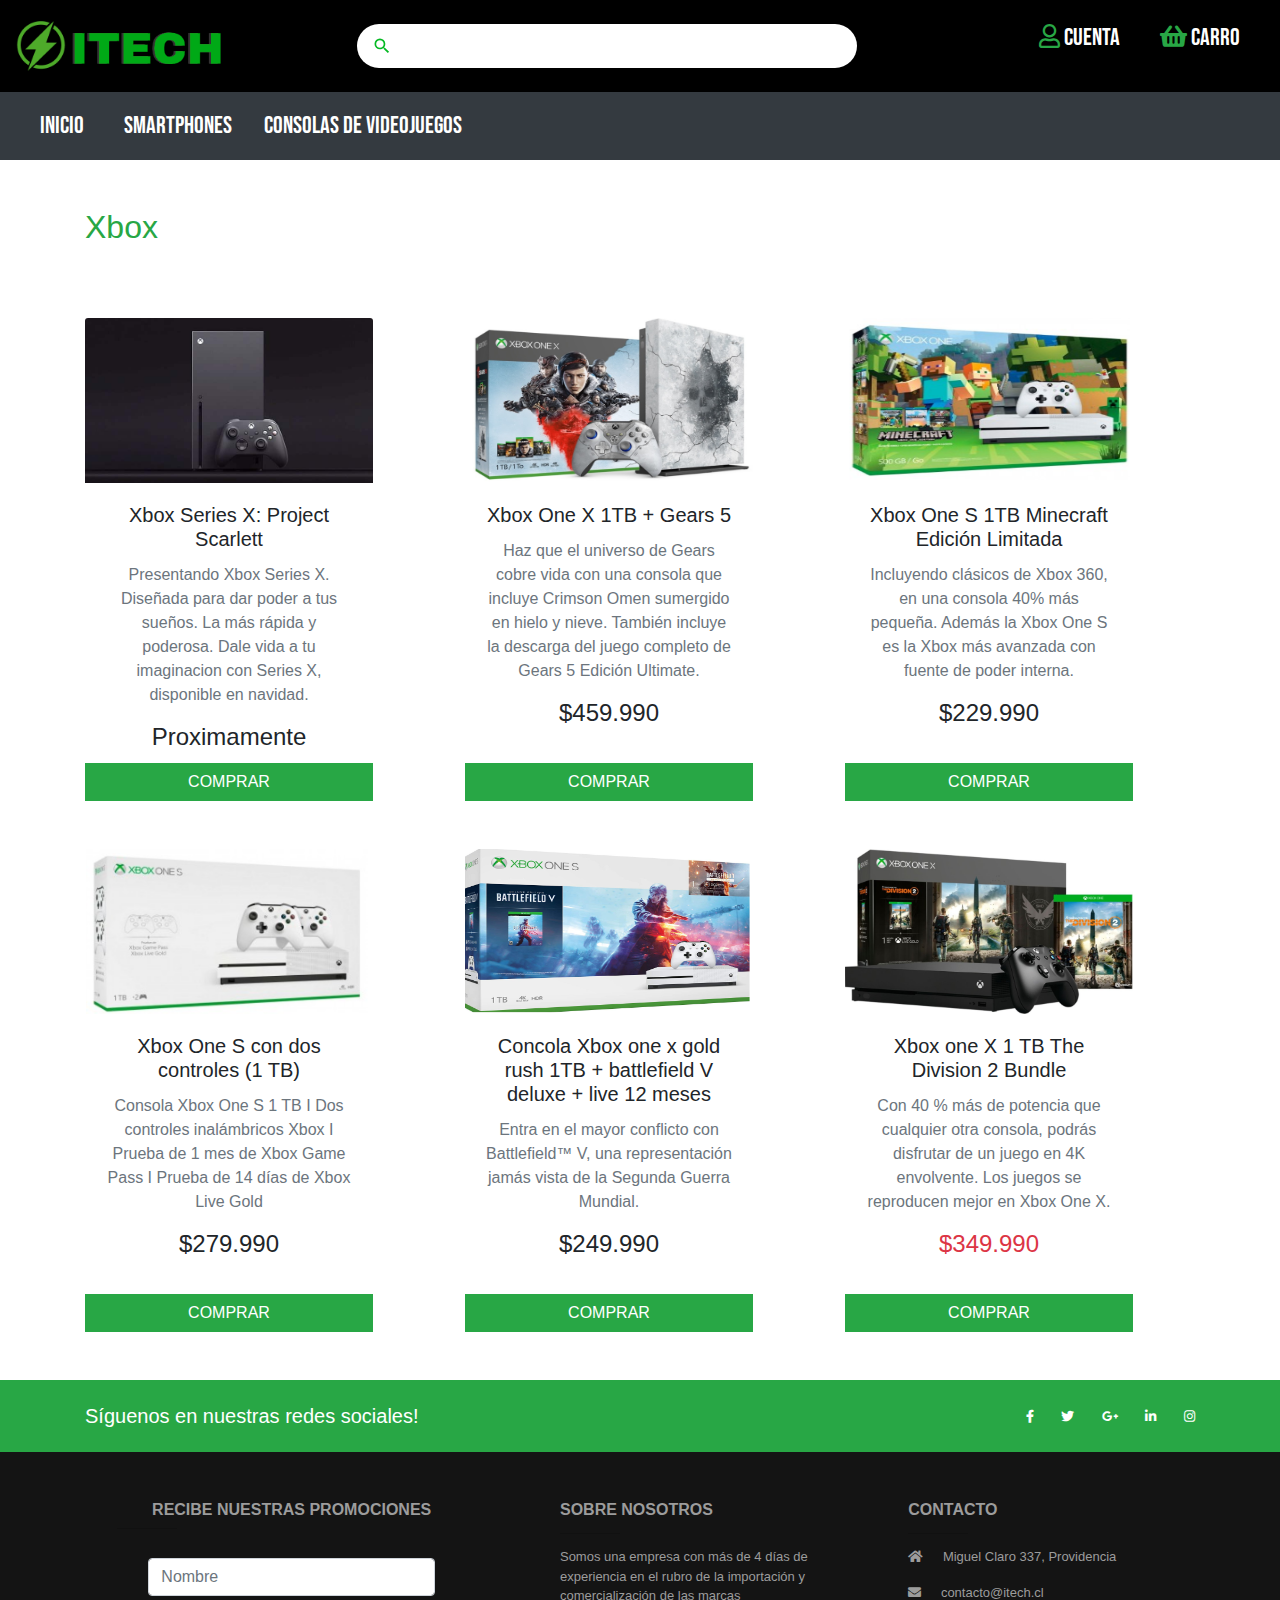
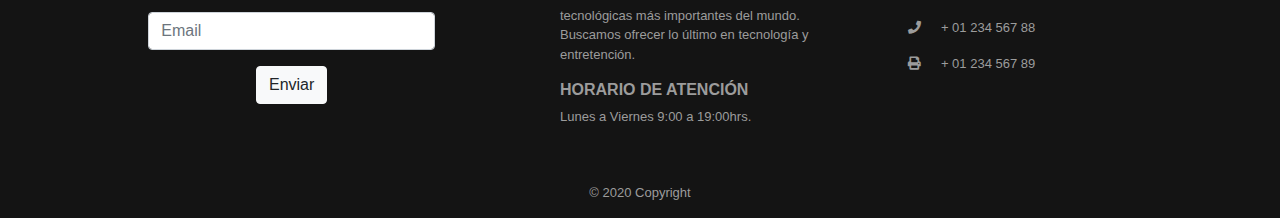
<file: xbox.html>
<!DOCTYPE html>
<html lang="en">

<head>
  <meta charset="UTF-8">
  <meta name="viewport" content="width=device-width, initial-scale=1.0">
  <link rel="stylesheet" href="https://stackpath.bootstrapcdn.com/bootstrap/4.4.1/css/bootstrap.min.css"
    integrity="sha384-Vkoo8x4CGsO3+Hhxv8T/Q5PaXtkKtu6ug5TOeNV6gBiFeWPGFN9MuhOf23Q9Ifjh" crossorigin="anonymous">
  <link href="https://fonts.googleapis.com/css?family=Bebas+Neue&display=swap" rel="stylesheet">
  <link rel="stylesheet" href="css/style.css">
  <link rel="stylesheet" href="https://cdnjs.cloudflare.com/ajax/libs/font-awesome/5.9.0/css/all.css">
  <script src="https://code.jquery.com/jquery-3.4.1.slim.min.js"
    integrity="sha384-J6qa4849blE2+poT4WnyKhv5vZF5SrPo0iEjwBvKU7imGFAV0wwj1yYfoRSJoZ+n"
    crossorigin="anonymous"></script>
  <script src="https://cdn.jsdelivr.net/npm/popper.js@1.16.0/dist/umd/popper.min.js"
    integrity="sha384-Q6E9RHvbIyZFJoft+2mJbHaEWldlvI9IOYy5n3zV9zzTtmI3UksdQRVvoxMfooAo"
    crossorigin="anonymous"></script>
  <script src="https://stackpath.bootstrapcdn.com/bootstrap/4.4.1/js/bootstrap.min.js"
    integrity="sha384-wfSDF2E50Y2D1uUdj0O3uMBJnjuUD4Ih7YwaYd1iqfktj0Uod8GCExl3Og8ifwB6"
    crossorigin="anonymous"></script>
  <link rel="icon" href="img/thunder.png">
  <title>Itech | Xbox</title>
</head>

<body>
  <!-- Navbar 1 -->
  <nav class="navbar top-navbar navbar-expand-lg d-flex justify-content-between py-3">
    <a class="text-decoration-none" href="index.html"><img src="img/thunder.png" width="50" alt=""> <img
        src="img/ITECH.png" height="45" alt=""></a>
    <form class=" navbar-search form-inline my-2 ">
      <div class="big-input-bar">
        <div class="search-icon-box">
          <span class="search-icon">
            <svg focusable="false" xmlns="http://www.w3.org/2000/svg" viewBox="0 0 24 24">
              <path
                d="M15.5 14h-.79l-.28-.27A6.471 6.471 0 0 0 16 9.5 6.5 6.5 0 1 0 9.5 16c1.61 0 3.09-.59 4.23-1.57l.27.28v.79l5 4.99L20.49 19l-4.99-5zm-6 0C7.01 14 5 11.99 5 9.5S7.01 5 9.5 5 14 7.01 14 9.5 11.99 14 9.5 14z">
              </path>
            </svg>
          </span>
        </div>
        <div class="input-bar">
          <input class="input" type="text">
        </div>
      </div>
    </form>
    <div>
      <ul>
        <li class="dropdown mx-2">
          <a class="text-white pb-5 text-decoration-none mr-4" href="#" id="navbarDropdown" role="button"
            data-toggle="dropdown" aria-haspopup="true" aria-expanded="false">
            <i class="far fa-user text-success"></i> <span class="topnav-item">CUENTA</span>
          </a>
          <div class="dropdown-menu text-left" aria-labelledby="navbarDropdown">
            <a class="dropdown-item text-dark my-1" href="#" data-toggle="modal" data-target="#loginModal">INICIAR
              SESIÓN</a>
            <a class="dropdown-item text-dark my-1" href="#" data-toggle="modal" data-target="#signupModal">CREAR
              CUENTA</a>
          </div>
        </li>
        <li class="mx-2">
          <a class="text-white text-decoration-none mr-3" href="#"><i class="fas fa-shopping-basket text-success"></i>
            <span class="topnav-item">CARRO</span></a>
        </li>
      </ul>
    </div>
  </nav>
  <!-- Navbar 2 -->
  <nav class="navbar navbar-expand-lg navbar-dark bg-dark">
    <button class="navbar-toggler" type="button" data-toggle="collapse" data-target="#navbarNav"
      aria-controls="navbarNav" aria-expanded="false" aria-label="Toggle navigation">
      <span class="navbar-toggler-icon"></span>
    </button>
    <div class="collapse navbar-collapse" id="navbarNav">
      <ul class="navbar-nav">
        <li class="nav-item mx-3">
          <a class="nav-link text-white" href="index.html">INICIO</a>
        </li>
        <li class="nav-item dropdown mt-2 mx-3">
          <a class="text-white pb-5 text-decoration-none" href="#" id="navbarDropdown" role="button"
            data-toggle="dropdown" aria-haspopup="true" aria-expanded="false">
            Smartphones
          </a>
          <div class="dropdown-menu text-center" aria-labelledby="navbarDropdown">
            <a class="dropdown-item text-dark px-3 py-1" href="iphones.html">iPhone</a>
            <a class="dropdown-item text-dark px-3 py-1" href="samsungs.html">Samsung</a>
            <a class="dropdown-item text-dark px-3 py-1" href="huawei.html">Huawei</a>
          </div>
        </li>
        <li class="nav-item dropdown mt-2 mx-3">
          <a class="text-white pb-5 text-decoration-none" href="#" id="navbarDropdown" role="button"
            data-toggle="dropdown" aria-haspopup="true" aria-expanded="false">
            Consolas de videojuegos
          </a>
          <div class="dropdown-menu text-center" aria-labelledby="navbarDropdown">
            <a class="dropdown-item text-dark px-3 py-1" href="nintendo.html">NINTENDO</a>
            <a class="dropdown-item text-dark px-3 py-1" href="playstation.html">PLAYSTATION</a>
            <a class="dropdown-item text-dark px-3 py-1" href="xbox.html">XBOX</a>
          </div>
        </li>
      </ul>
    </div>
  </nav>

    <!-- Catalogue -->
  <div class="container my-5">
    <h2 class="text-success">Xbox</h2>
    <div class="row mt-4">
      <div class="col-xs-12 col-sm-6 col-md-6 col-lg-4 col-xl-4 mt-5">
        <div class="card border-0 text-center" style="width: 18rem;">
          <img src="img/xbox7.jpg" class="card-img-top" width="100%" height="165" alt="..." data-toggle="modal"
            data-target="#xboxModal">
          <div class="card-body card-consolas">
            <h5 class="card-title">Xbox Series X: Project Scarlett</h5>
            <p class="card-text text-muted">Presentando Xbox Series X. Diseñada para dar poder a tus sueños. La más
              rápida y poderosa. Dale vida a tu imaginacion con Series X, disponible en navidad.</p>
            <h4>Proximamente</h4>
          </div>
          <button type="button" class="btn btn-success rounded-0" data-toggle="modal" data-target="#xboxModal">
            COMPRAR
          </button>
        </div>
      </div>

      <div class="col-xs-12 col-sm-6 col-md-6 col-lg-4 col-xl-4 mt-5">

        <div class="card border-0 text-center" style="width: 18rem;">
          <img src="img/xbox2.png" height="165" class="card-img-top" alt="...">
          <div class="card-body card-consolas">
            <h5 class="card-title">Xbox One X 1TB + Gears 5</h5>
            <p class="card-text text-muted">Haz que el universo de Gears cobre vida con una consola que incluye Crimson
              Omen sumergido en hielo y nieve. También incluye la descarga del juego completo de Gears 5 Edición
              Ultimate.
            </p>
            <h4>$459.990</h4>
          </div>
          <button type="button" class="btn btn-success rounded-0" data-toggle="modal" data-target="#">
            COMPRAR
          </button>
        </div>
      </div>

      <div class="col-xs-12 col-sm-6 col-md-6 col-lg-4 col-xl-4 mt-5">
        <div class="card border-0 text-center" style="width: 18rem;">
          <img src="img/xbox3.png" height="165" class="card-img-top" alt="...">

          <div class="card-body card-consolas">
            <h5 class="card-title">Xbox One S 1TB Minecraft Edición Limitada</h5>
            <p class="card-text text-muted">Incluyendo clásicos de Xbox 360, en una consola 40% más pequeña. Además la
              Xbox One S es la Xbox más avanzada con fuente de poder interna.</p>
            <h4>$229.990</h4>
          </div>
          <button type="button" class="btn btn-success rounded-0" data-toggle="modal" data-target="#exampleModal">
            COMPRAR
          </button>
        </div>
      </div>

      <div class="col-xs-12 col-sm-6 col-md-6 col-lg-4 col-xl-4 mt-5">
        <div class="card border-0 text-center" style="width: 18rem;">
          <img src="img/xbox4.png" height="165" class="" alt="...">
          <div class="card-body card-consolas">
            <h5 class="card-title">Xbox One S con dos controles (1 TB)</h5>
            <p class="card-text text-muted">Consola Xbox One S 1 TB I Dos controles inalámbricos Xbox I Prueba de 1 mes
              de Xbox Game Pass I Prueba de 14 días de Xbox Live Gold</p>
            <h4>$279.990</h4>
          </div>
          <button type="button" class="btn btn-success rounded-0">
            COMPRAR
          </button>
        </div>
      </div>

      <div class="col-xs-12 col-sm-6 col-md-6 col-lg-4 col-xl-4 mt-5">
        <div class="card border-0 text-center" style="width: 18rem;">
          <img src="img/xbox5.png" width="100%" height="165" class="card-img-top" alt="...">
          <div class="card-body card-consolas">
            <h5 class="card-title">Concola Xbox one x gold rush 1TB + battlefield V deluxe + live 12 meses</h5>
            <p class="card-text text-muted">Entra en el mayor conflicto con Battlefield™ V, una representación jamás
              vista de la Segunda Guerra Mundial.</p>
            <h4>$249.990</h4>
          </div>
          <button type="button" class="btn btn-success rounded-0">
            COMPRAR
          </button>
        </div>
      </div>


      <div class="col-xs-12 col-sm-6 col-md-6 col-lg-4 col-xl-4 mt-5">
        <div class="card border-0 text-center" style="width: 18rem;">
          <img src="img/xbox1.png" height="165" class="card-img-top" alt="...">

          <div class="card-body card-consolas">
            <h5 class="card-title">Xbox one X 1 TB The Division 2 Bundle</h5>
            <p class="card-text text-muted">Con 40 % más de potencia que cualquier otra consola, podrás disfrutar de un
              juego en 4K envolvente. Los juegos se reproducen mejor en Xbox One X.</p>
            <h4 class=" text-danger">$349.990</h4>
          </div>
          <button type="button" class="btn btn-success rounded-0">
            COMPRAR
          </button>
        </div>
      </div>
    </div>
  </div>

  <!-- Modal -->
  <div class="modal fade bd-example-modal-lg" id="xboxModal" tabindex="-1" role="dialog"
    aria-labelledby="exampleModalCenterTitle" aria-hidden="true">
    <div class="modal-dialog modal-lg modal-dialog-centered modal-dialog-scrollable" role="document">
      <div class="modal-content">
        <div class="modal-header">
          <h4 class="modal-title" id="exampleModalCenterTitle">Xbox Series X: Project Scarlett</h4>
          <button type="button" class="close" data-dismiss="modal" aria-label="Close">
            <span aria-hidden="true">&times;</span>
          </button>
        </div>
        <div class="modal-body">
          <div class="row">
            <div class="col">
              <img src="img/xbox7.jpg" width="500" alt="">
              <h5>Diseño</h5>
              <p class="text-justify text-muted mt-2">Su diseño industrial nos permite ofrecer un rendimiento cuatro
                veces más potente que el sistema de procesamiento del Xbox One X de la manera más silenciosa y eficiente
                posible, algo de vital importancia para ofrecer un juego realmente inmersivo. El diseño de Xbox Series X
                fue pensado para colocarse tanto de manera vertical como horizontal. La consola es audaz y única, al
                igual que nuestros fans en todo el mundo y el equipo de colaboradores e innovadores que la crearon.</p>
            </div>
            <div class="col">
              <h4>Descripción</h4>
              <p class="text-justify text-muted">Xbox Series X será nuestra consola más veloz y poderosa, y marcará la
                pauta para nuevos parámetros de rendimiento, velocidad y compatibilidad, permitiéndote disfrutar el
                legado de miles de títulos de tres generaciones.</p>
            </div>
          </div>
        </div>
        <div class="modal-footer justify-content-center">
          <button type="button" class="btn btn-secondary col-5 rounded-0" data-dismiss="modal">CERRAR</button>
          <button type="button" class="btn btn-warning col-5 rounded-0">PROXIMAMENTE</button>
        </div>
      </div>
    </div>
  </div>

  <!-- Footer -->
  <footer class="page-footer font-small footer">
    <div class="bg-success">
      <div class="container">

        <div class="row py-4 d-flex align-items-center text-white">

          <div class="col-md-6 col-lg-5 text-center text-md-left mb-4 mb-md-0">
            <h5 class="mb-0">Síguenos en nuestras redes sociales!</h5>
          </div>

          <div class="col-md-6 col-lg-7 text-center text-md-right">

            <a class="fb-ic">
              <i class="fab fa-facebook-f white-text mr-4"> </i>
            </a>
            <a class="tw-ic">
              <i class="fab fa-twitter white-text mr-4"> </i>
            </a>
            <a class="gplus-ic">
              <i class="fab fa-google-plus-g white-text mr-4"> </i>
            </a>
            <a class="li-ic">
              <i class="fab fa-linkedin-in white-text mr-4"> </i>
            </a>
            <a class="ins-ic">
              <i class="fab fa-instagram white-text"> </i>
            </a>

          </div>

        </div>

      </div>
    </div>

    <div class="container text-center text-md-left mt-5">

      <div class="row mt-3">

        <div class="col-md-4 mx-auto mb-4">

          <h6 class="text-uppercase font-weight-bold text-center">Recibe nuestras promociones</h6>
          <hr class=" accent-2 mb-4 mt-0 d-inline-block mx-auto" style="width: 60px;">
          <div class="row justify-content-center">
            <div class="col-10">
              <form class="promo-section" action="index.html" name="form" method="POST">
                <div class="form-group">
                  <input type="text" class="form-control" name="name" placeholder="Nombre">
                </div>
                <div class="form-group">
                  <input type="email" class="form-control" name="email" id="exampleInputEmail1" placeholder="Email"
                    aria-describedby="emailHelp">
                </div>
                <div class="text-center">
                  <button type="submit" class="btn btn-light">Enviar</button>
                </div>
              </form>
            </div>
          </div>

        </div>
        <div class="col-md-3 mx-auto mb-4">
          <h6 class="text-uppercase font-weight-bold">Sobre nosotros</h6>
          <hr class=" accent-2 mb-2 mt-0 d-inline-block mx-auto" style="width: 60px;">
          <p class="footer-us">
            Somos una empresa con más de 4 días de experiencia en el rubro de la importación y comercialización de las
            marcas tecnológicas más importantes del mundo. Buscamos ofrecer lo último en tecnología y entretención.
          </p>
          <h6 class="text-uppercase font-weight-bold">Horario de atención</h6>
          <p>Lunes a Viernes 9:00 a 19:00hrs.</p>
        </div>
        <div class="col-md-4 col-lg-3 col-xl-3 mx-auto mb-md-0 mb-4">
          <h6 class="text-uppercase font-weight-bold">Contacto</h6>
          <hr class=" accent-2 mb-2 mt-0 d-inline-block mx-auto" style="width: 60px;">
          <p>
            <i class="fas fa-home mr-3"></i> Miguel Claro 337, Providencia</p>
          <p>
            <i class="fas fa-envelope mr-3"></i> contacto@itech.cl</p>
          <p>
            <i class="fas fa-phone mr-3"></i> + 01 234 567 88</p>
          <p>
            <i class="fas fa-print mr-3"></i> + 01 234 567 89</p>
        </div>
      </div>
    </div>
    <div class="footer-copyright text-center py-3">© 2020 Copyright
    </div>
  </footer>
  <!--Modal log in -->
  <div class="modal fade" id="loginModal" tabindex="-1" role="dialog" aria-labelledby="exampleModalLabel"
    aria-hidden="true">
    <div class="modal-dialog" role="document">
      <div class="modal-content">
        <div class="modal-header">
          <h5 class="modal-title" id="exampleModalLabel">Iniciar Sesión</h5>
          <button type="button" class="close" data-dismiss="modal" aria-label="Close">
            <span aria-hidden="true">&times;</span>
          </button>
        </div>
        <div class="modal-body">
          <div class="col">
            <form class="promo-section" action="index.html" name="form" method="POST">
              <div class="form-group">
                <label class="sr-only" for="inlineFormInputGroupUsername">Nombre de usuario</label>
                <div class="input-group">
                  <div class="input-group-prepend">
                    <div class="input-group-text"><i class="fas fa-user"></i></div>
                  </div>
                  <input type="text" class="form-control" id="inlineFormInputGroupUsername"
                    placeholder="Nombre de usuario">
                </div>
              </div>
              <div class="form-group">
                <label class="sr-only" for="inlineFormInputGroupUsername">Contraseña</label>
                <div class="input-group">
                  <div class="input-group-prepend">
                    <div class="input-group-text"><i class="fas fa-key"></i></div>
                  </div>
                  <input type="password" class="form-control" id="inlineFormInputGroupUsername"
                    placeholder="Contraseña">
                </div>
              </div>
            </form>
          </div>
        </div>
        <div class="modal-footer">
          <button type="button" class="btn btn-secondary rounded-0" data-dismiss="modal">Cerrar</button>
          <button type="button" class="btn btn-success rounded-0">Iniciar sesión</button>
        </div>
      </div>
    </div>
  </div>

  <!--Modal sign up -->
  <div class="modal fade" id="signupModal" tabindex="-1" role="dialog" aria-labelledby="exampleModalLabel"
    aria-hidden="true">
    <div class="modal-dialog" role="document">
      <div class="modal-content">
        <div class="modal-header">
          <h5 class="modal-title" id="exampleModalLabel">Crear cuenta</h5>
          <button type="button" class="close" data-dismiss="modal" aria-label="Close">
            <span aria-hidden="true">&times;</span>
          </button>
        </div>
        <div class="modal-body">
          <div class="col">
            <form class="promo-section" action="index.html" name="form" method="POST">
              <div class="form-group">
                <label class="sr-only" for="inlineFormInputGroupUsername">Nombre de usuario</label>
                <div class="input-group">
                  <div class="input-group-prepend">
                    <div class="input-group-text"><i class="fas fa-user"></i></div>
                  </div>
                  <input type="text" class="form-control" id="inlineFormInputGroupUsername"
                    placeholder="Nombre de usuario">
                </div>
              </div>
              <div class="form-group">
                <label class="sr-only" for="inlineFormInputGroupUsername">Contraseña</label>
                <div class="input-group">
                  <div class="input-group-prepend">
                    <div class="input-group-text"><i class="fas fa-key"></i></div>
                  </div>
                  <input type="password" class="form-control" id="inlineFormInputGroupUsername"
                    placeholder="Contraseña">
                </div>
              </div>
              <div class="form-group">
                <label class="sr-only" for="inlineFormInputGroupUsername">Confirmar contraseña</label>
                <div class="input-group">
                  <div class="input-group-prepend">
                    <div class="input-group-text"><i class="fas fa-key"></i></div>
                  </div>
                  <input type="password" class="form-control" id="inlineFormInputGroupUsername"
                    placeholder="Confirmar contraseña">
                </div>
              </div>
            </form>
          </div>
        </div>
        <div class="modal-footer">
          <button type="button" class="btn btn-secondary rounded-0" data-dismiss="modal">Cerrar</button>
          <button type="button" class="btn btn-success rounded-0">Crear</button>
        </div>
      </div>
    </div>
  </div>

</body>

</html>
</file>
<file: css/style.css>
.card img {
    cursor: pointer;
}
.card-phones img {
    height: 290px;
}

.card-consolas {
    height: 280px;
}

.top-navbar, .footer {
    background-color: rgb(0, 0, 0);
}
nav {
    font-family: 'Bebas Neue', cursive;
    font-size:  1.5rem;
}
nav .dropdown-menu {
    font-size:  1.3rem;
}
.carousel-item {
    height: 500px;
}
.carousel-item img {
    height: 500px;
}
nav ul {
    list-style: none;
    display: flex;
}
nav a:focus {
    outline: 0;
}

.form {
    margin: auto;
    width: fit-content;
    display: block;
}
.big-input-bar {
    background: #fff;
    display: flex;
    box-shadow: none;
    border-radius: 24px;
    height: 44px;
    width: 500px;
}

.input-bar {
    flex: 1;
    display: flex;
    padding: 5px 8px 0 16px;
}
.input {
    background-color: transparent;
    border: none;
    margin: 0;
    padding: 0;
    color: rgba(0,0,0,.87);
    word-wrap: break-word;
    outline: none;
    display: flex;
    flex: 100%;
    -webkit-tap-highlight-color: transparent;
    height: 34px;
    font-size: 16px;
    width: 300px;
}
.search-icon {
    margin-top: 5px;
    margin-left:15px;
    height: 20px;
    width: 20px;
    display: inline-block;
    fill: currentColor;
    color: rgb(5, 185, 35);
}

.footer {
    font-size: 13px;
    background-color: rgb(20, 20, 20);
    color: rgb(156, 156, 156);
}

@media (max-width: 770px) {
    .carousel-item {
        height: 60vh;
    }
    .carousel-item img {
        height: 210px;
    }
    .navbar-search {
        display: none;
    }
    .logos img {
        height: 50px;
    }
    .topnav-item {
        display: none;
    }
    nav img, nav i {
        height: 20px;
    }
    .carousel-control-prev, .carousel-control-next, .carousel-item{
        height:150px;
    }
    .modal-body img {
        width: 260px;
        height: 260px;
    }
}
@media (min-width: 979px) {
    .dropdown:hover > .dropdown-menu {
        display: block;
    }
    .dropdown > .dropdown-toggle:active {
        pointer-events: none;
    }

}
</file>
